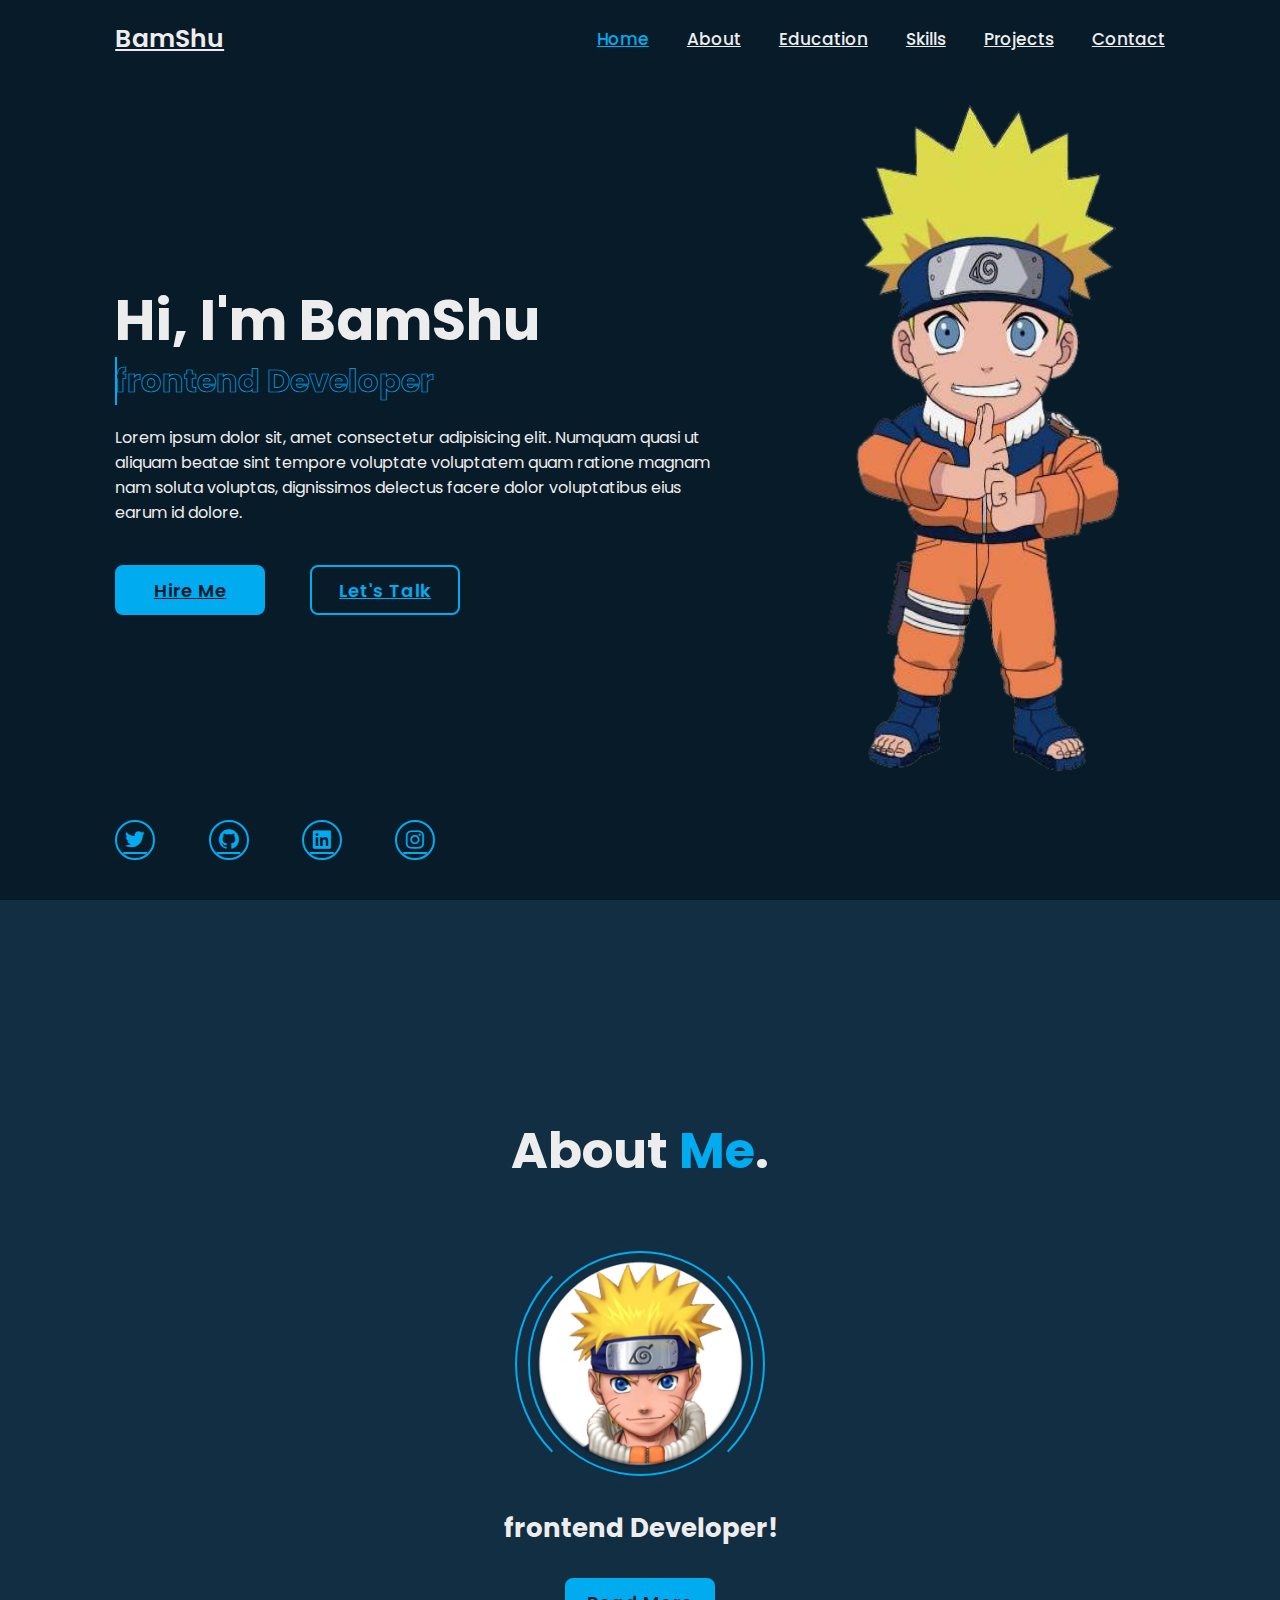
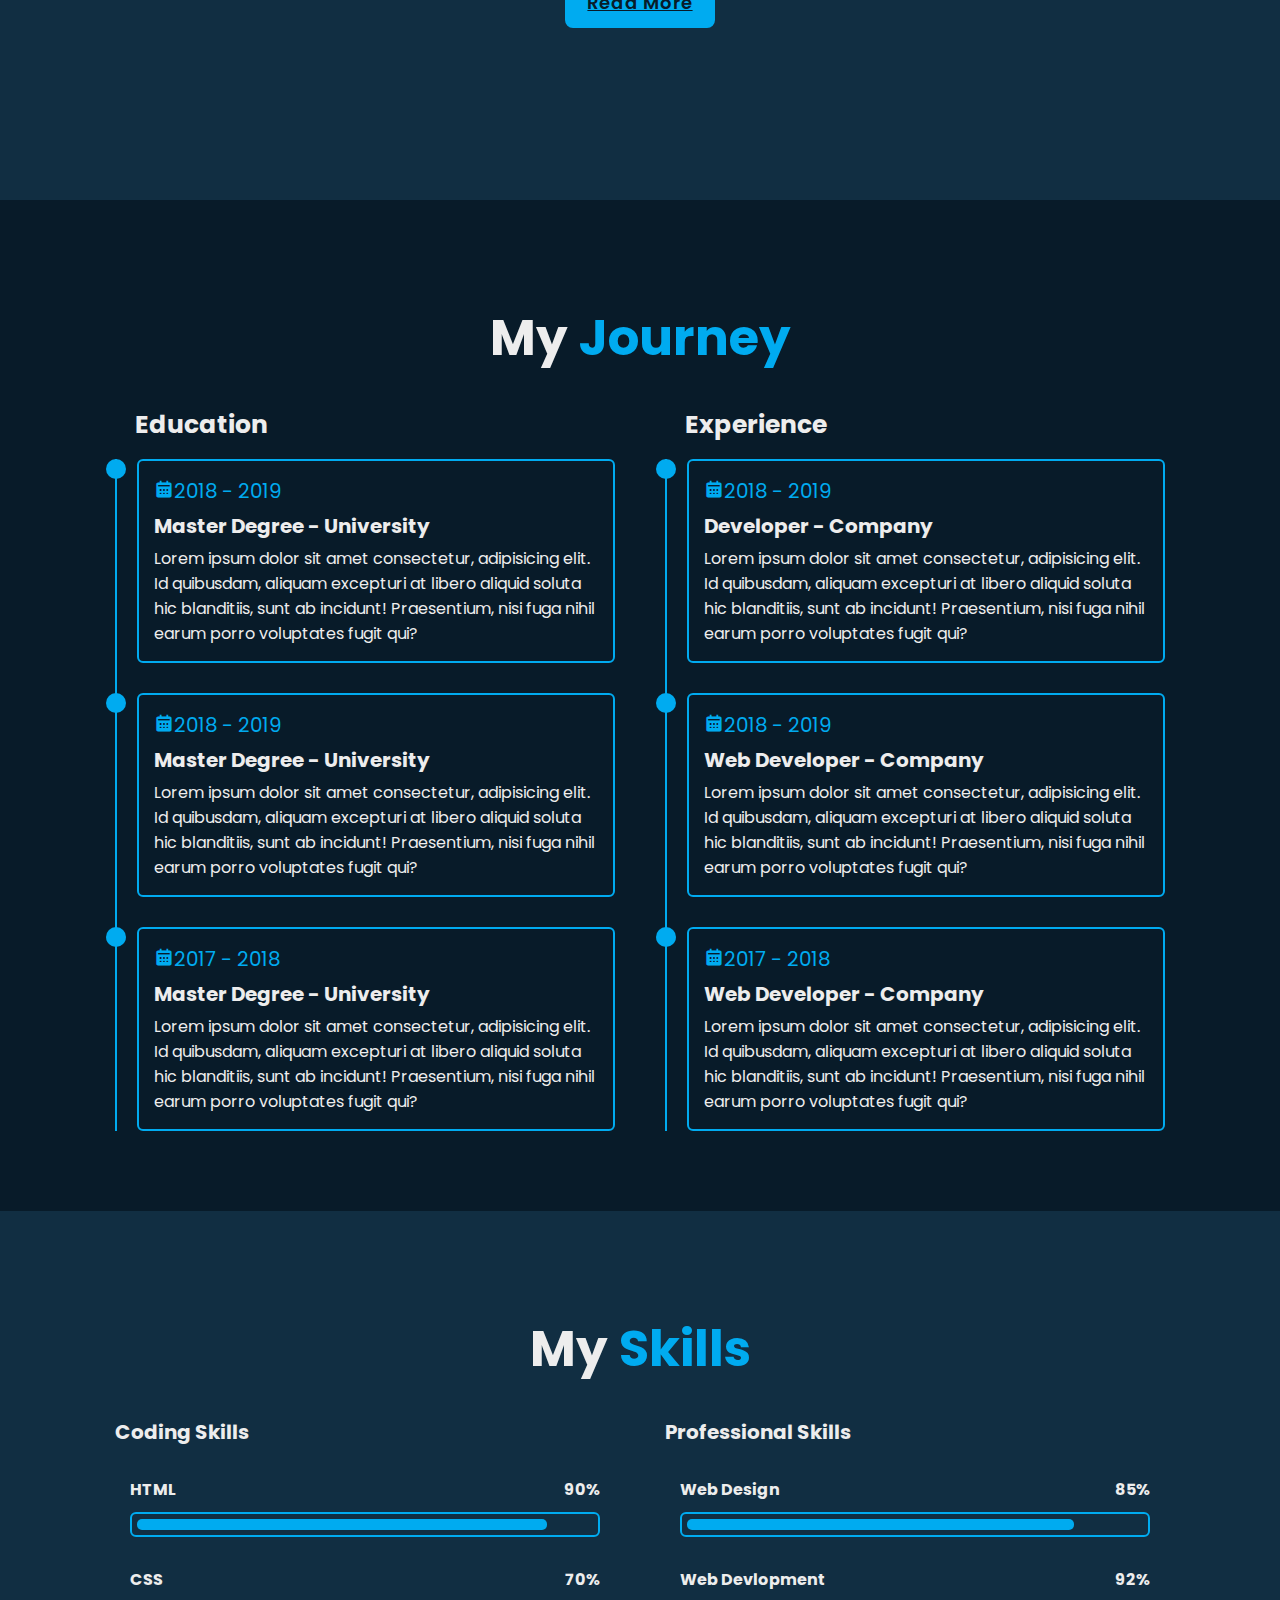
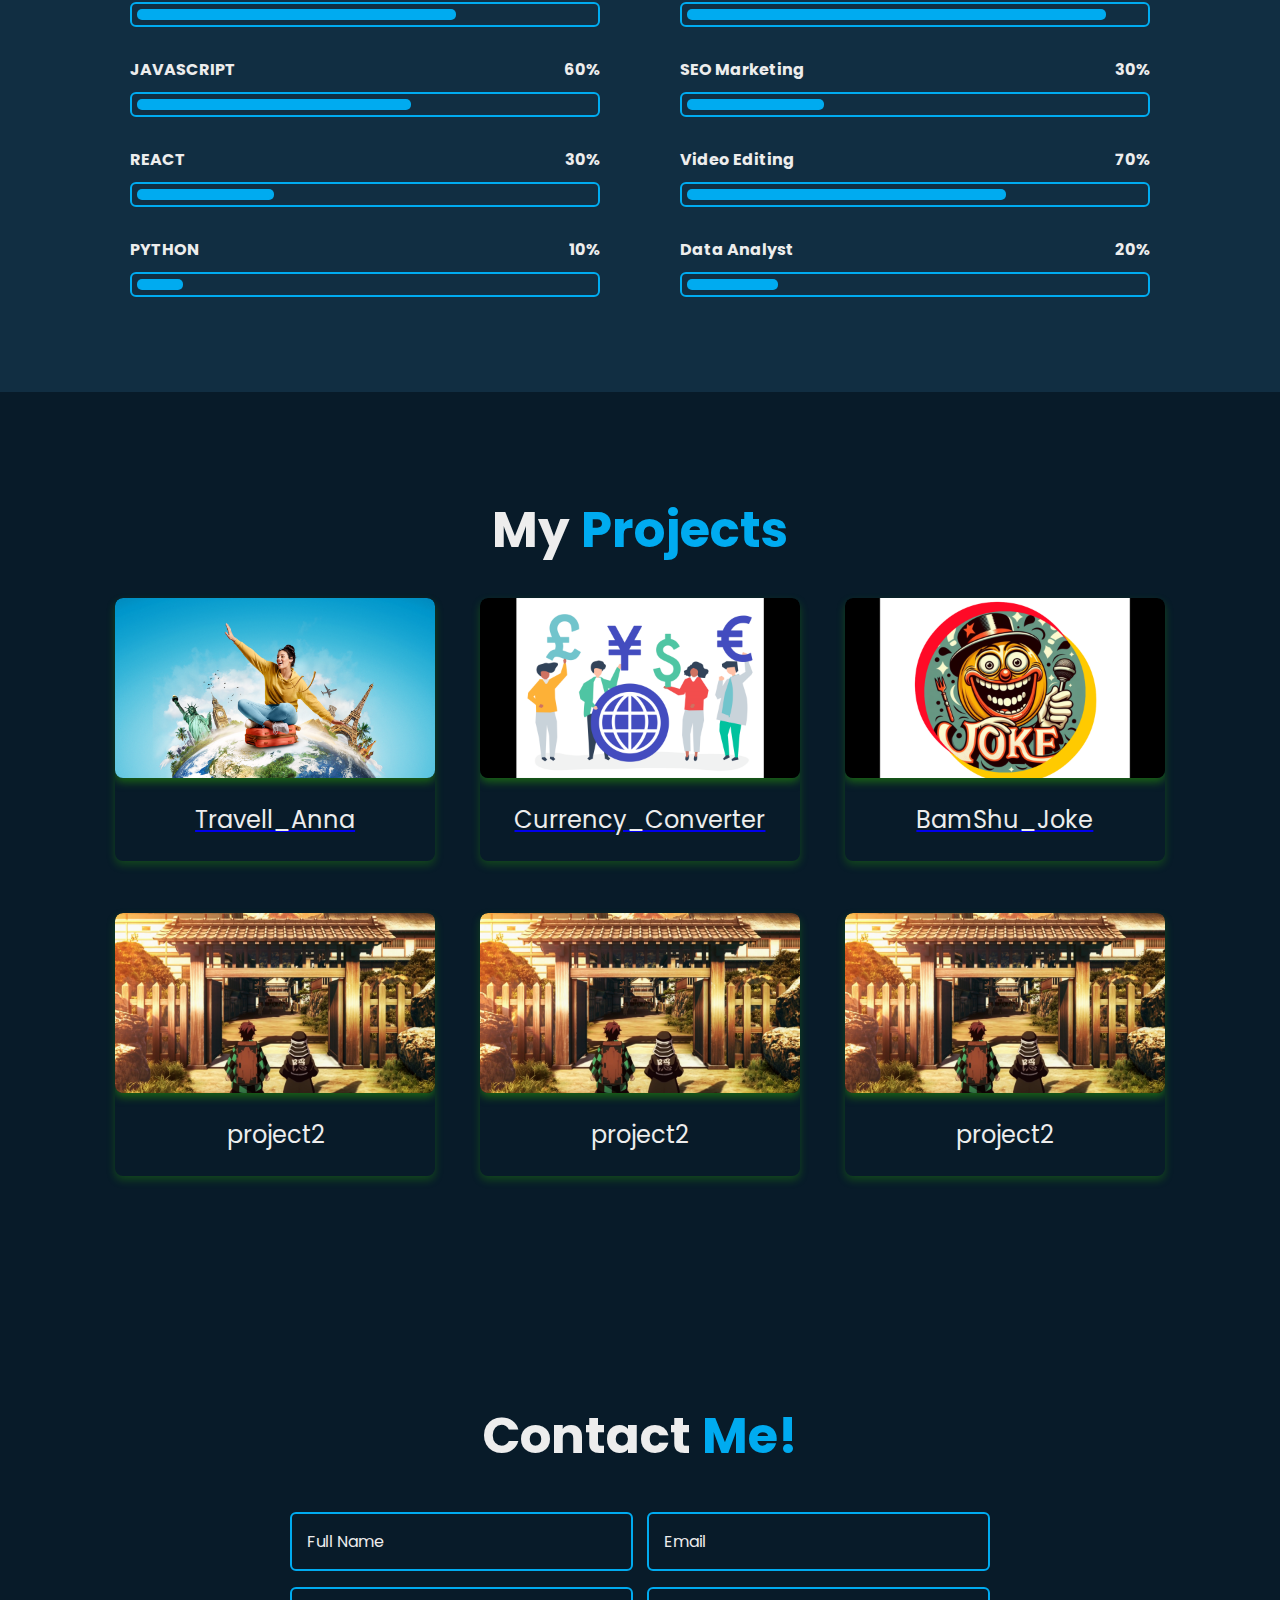
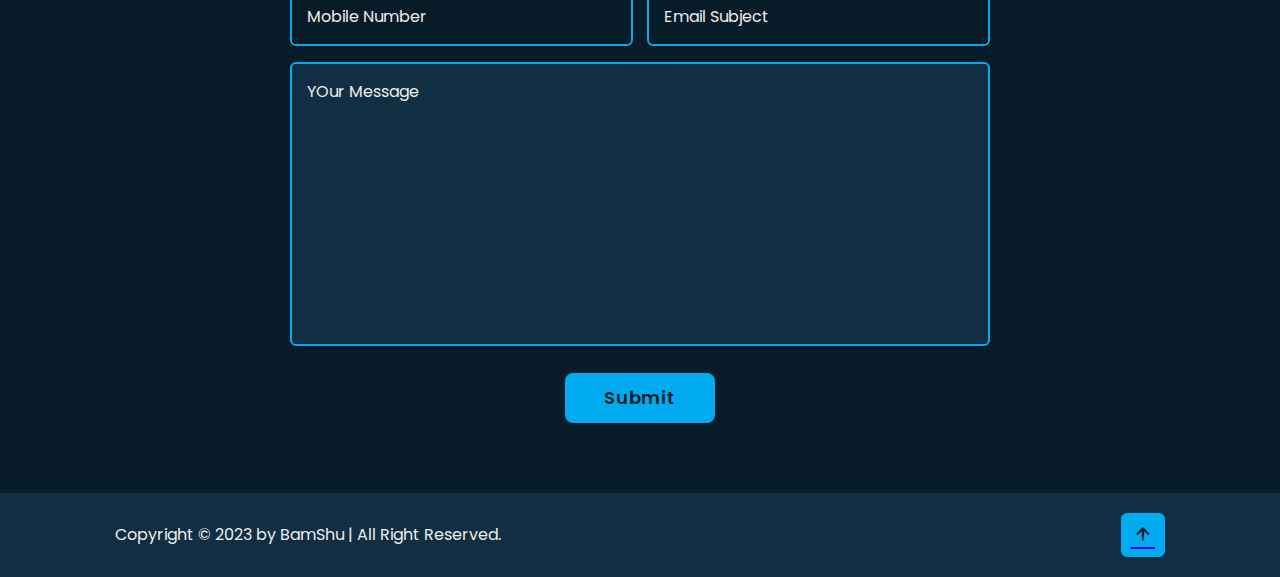
<file: index.html>
<!DOCTYPE html>
<html lang="en">
<head>
    <meta charset="UTF-8">
    <meta name="viewport" content="width=device-width, initial-scale=1.0">
    
    <title>Document</title>
    <link rel="stylesheet" href="por.css">

    <!-----box icons------>
    <link href='https://unpkg.com/boxicons@2.1.4/css/boxicons.min.css' rel='stylesheet'>
</head>
<body>

    <!--------header design------->
    <header class="header">
        <a href="#" class="logo"> BamShu</a>

        <div class="bx bx-menu" id="menu-icon"></div>

        <nav class="navbar">
            <a href="#home" class="active">Home</a>
            <a href="#about">About</a>
            <a href="#education">Education</a>
            <a href="#skills">Skills</a>
            <a href="#projects"> Projects</a>
            <a href="#contact">Contact</a>

            <span class="active-nav"></span>
        </nav>
    </header>

    <!------home selection design-->
    <section class="home" id="home">
        <div class="home-content">
            <h1>Hi, I'm <span>BamShu</span></h1>
            <div class="text-animate">
                <h3>frontend Developer</h3>
            </div>
            <p>Lorem ipsum dolor sit, amet consectetur adipisicing elit. Numquam quasi ut aliquam beatae sint tempore voluptate voluptatem quam ratione magnam nam soluta voluptas, dignissimos delectus facere dolor voluptatibus eius earum id dolore.</p>

            <div class="btn-box">
                <a href="hireme.html" class="btn">Hire Me</a>
                <a href="mailto:heybrocodeit@gmail.com" class="btn">Let's Talk</a>
            </div>

            <div class="home-sci">
                <a href="#"><i class='bx bxl-twitter' ></i></a>
                <a href="#"><i class='bx bxl-github'></i></a>
                <a href="#"><i class='bx bxl-linkedin-square'></i></a>
                <a href="#"><i class='bx bxl-instagram'></i></a>
            </div>
        </div>
        
        <div class="home-imgHover"></div>

    </section>

        <!----------about section desigh---------->
        <section class="about" id="about">
                <h2 class="heading">About <span>Me</span>.</h2>

            <div class="about-img">
                <img src=" pngwing.com.png" alt="Profile Picture">
                <span class="circle-spin"></span>
            </div>
                <div class="about-content">
                    <h3>frontend Developer!</h3>
                    <p> </p>

                    <div class="btn-box btns">
                        <a href="#" class="btn" >Read More</a>
                    </div>
                </div>
            
        </section>

            <!-- Education section design-- -->
        <section class="education" id="education">
                <h2 class="heading">My <span>Journey</span></h2>

            <div class="education-row">
                <div class="education-column">
                    <h3 class="title">Education</h3>

                    <div class="education-box">
                        <div class="education-content"> 
                        <div class="content">
                            <div class="year"><i class='bx bxs-calendar'></i>2018 - 2019</div>
                            <h3>Master Degree - University</h3>
                            <p>Lorem ipsum dolor sit amet consectetur, adipisicing elit. Id quibusdam, aliquam excepturi at libero aliquid soluta hic blanditiis, sunt ab incidunt! Praesentium, nisi fuga nihil earum porro voluptates fugit qui?</p>
                        </div>
                        </div>

                        <div class="education-content"> 
                            <div class="content">
                                <div class="year"><i class='bx bxs-calendar'></i>2018 - 2019</div>
                                <h3>Master Degree - University</h3>
                                <p>Lorem ipsum dolor sit amet consectetur, adipisicing elit. Id quibusdam, aliquam excepturi at libero aliquid soluta hic blanditiis, sunt ab incidunt! Praesentium, nisi fuga nihil earum porro voluptates fugit qui?</p>
                            </div>
                            </div>

                            <div class="education-content"> 
                                <div class="content">
                                    <div class="year"><i class='bx bxs-calendar'></i>2017 - 2018</div>
                                    <h3>Master Degree - University</h3>
                                    <p>Lorem ipsum dolor sit amet consectetur, adipisicing elit. Id quibusdam, aliquam excepturi at libero aliquid soluta hic blanditiis, sunt ab incidunt! Praesentium, nisi fuga nihil earum porro voluptates fugit qui?</p>
                                </div>
                                </div>
                    </div>
                </div>

                <div class="education-column">
                    <h3 class="title">Experience</h3>

                    <div class="education-box">
                        <div class="education-content"> 
                        <div class="content">
                            <div class="year"><i class='bx bxs-calendar'></i>2018 - 2019</div>
                            <h3> Developer - Company</h3>
                            <p>Lorem ipsum dolor sit amet consectetur, adipisicing elit. Id quibusdam, aliquam excepturi at libero aliquid soluta hic blanditiis, sunt ab incidunt! Praesentium, nisi fuga nihil earum porro voluptates fugit qui?</p>
                        </div>
                        </div>

                        <div class="education-content"> 
                            <div class="content">
                                <div class="year"><i class='bx bxs-calendar'></i>2018 - 2019</div>
                                <h3>Web Developer - Company</h3>
                                <p>Lorem ipsum dolor sit amet consectetur, adipisicing elit. Id quibusdam, aliquam excepturi at libero aliquid soluta hic blanditiis, sunt ab incidunt! Praesentium, nisi fuga nihil earum porro voluptates fugit qui?</p>
                            </div>
                        </div>

                            <div class="education-content"> 
                                <div class="content">
                                    <div class="year"><i class='bx bxs-calendar'></i>2017 - 2018</div>
                                    <h3> Web Developer - Company</h3>
                                    <p>Lorem ipsum dolor sit amet consectetur, adipisicing elit. Id quibusdam, aliquam excepturi at libero aliquid soluta hic blanditiis, sunt ab incidunt! Praesentium, nisi fuga nihil earum porro voluptates fugit qui?</p>
                                    </div>
                            </div>
                    </div>
                </div>

            </div>
        </section>


        <!-- Skills section design -->

        <section class="skills" id="skills">
            <h2 class="heading"> My <span>Skills</span></h2>

            <div class="skills-row">
                <div class="skills-column">
                    <h3 class="title">Coding Skills</h3>

                    <div class="skills-box">
                        <div class="skills-content">
                            <div class="progress">
                                <h3>HTML <span>90%</span></h3>
                                <div class="bar"> <span></span></div>
                            </div>

                            <div class="progress">
                                <h3>CSS <span>70%</span></h3>
                                <div class="bar"> <span></span></div>
                            </div>

                            <div class="progress">
                                <h3>JAVASCRIPT <span>60%</span></h3>
                                <div class="bar"> <span></span></div>
                            </div>

                            <div class="progress">
                                <h3> REACT<span>30%</span></h3>
                                <div class="bar"> <span></span></div>
                            </div>

                            <div class="progress">
                                <h3> PYTHON <span>10%</span></h3>
                                <div class="bar"> <span></span></div>
                            </div>

                        </div>
                    </div>
                </div>

                <div class="skills-column">
                    <h3 class="title"> Professional Skills</h3>

                    <div class="skills-box">
                        <div class="skills-content">
                            <div class="progress">
                                <h3>Web Design <span>85%</span></h3>
                                <div class="bar"> <span></span></div>
                            </div>

                            <div class="progress">
                                <h3>Web Devlopment <span>92%</span></h3>
                                <div class="bar"> <span></span></div>
                            </div>

                            <div class="progress">
                                <h3> SEO Marketing <span>30%</span></h3>
                                <div class="bar"> <span></span></div>
                            </div>

                            <div class="progress">
                                <h3> Video Editing<span>70%</span></h3>
                                <div class="bar"> <span></span></div>
                            </div>

                            <div class="progress">
                                <h3> Data Analyst <span>20%</span></h3>
                                <div class="bar"> <span></span></div>
                            </div>

                        </div>
                    </div>
                </div>
            </div>
        </section>

        <!-- My project -->
        <section id="projects" class="projects">
            <h2 class="heading">My <span>Projects</span></h2>
            <div class="myproject">
                <div class="project-column">
                    <div class="project-box">
                        <a href="https://travel-pro-alpha.vercel.app/"> 
                        <img src=" full-shot-travel-concept-with-landmarks.jpg" alt="  Project 1" />
                        <p> Travell_Anna</p></a>
                    </div>
                </div>
            <div class="project-column">
                <div class="project-box">
                    <a href="https://currency-converter-one-gray.vercel.app/"> 
                    <img src="Screenshot (137).png " alt="Project 2" />
                    <p>Currency_Converter</p></a>
                </div>
            </div>
            
            <div class="project-column">
                <div class="project-box">
                    <a href="https://joke-bamshu.vercel.app/"> 
                    <img src=" Screenshot (139).png" alt="Project 3" />
                    <p> BamShu_Joke</p></a>
                </div>
            </div>
            <div class="project-column">
                <div class="project-box">
                    <img src=" Screenshot (84).png" alt="Project 4" />
                    <p>project2</p>
                </div>
                </div>
            <div class="project-column">
                <div class="project-box">
                    <img src=" Screenshot (84).png" alt="Project 5" />
                    <p>project2</p>
                </div>
            </div>
                <div class="project-column">
                    <div class="project-box">
                        <img src=" Screenshot (84).png" alt="Project 6" />
                        <p>project2</p>
                    </div>
                </div>   
                <!-- Add more rows and columns as needed -->
        
            </div>
        </section>
        <!-------- contact section --------->
        <section id="contact" class="contact">

            <h2 class="heading">Contact <span>Me!</span></h2>

            <form action="#">
                <div class="input-box"> 
                <div class="input-field">
                    <input type="text" placeholder="Full Name" required>
                    <span class="focus"></span>
                </div>

                <div class="input-field">
                    <input type="text" placeholder="Email" required>
                    <span class="focus"></span>
                </div>
            </div>
                
                <div class="input-box"> 
                    <div class="input-field">
                        <input type="number" placeholder="Mobile Number" required>
                        <span class="focus"></span>
                    </div>
    
                    <div class="input-field">
                        <input type="text" placeholder="Email Subject" required>
                        <span class="focus"></span>
                    </div>
                </div>

                <div class="textarea-field">
                    <textarea name="" id="" cols="30" rows="10" placeholder="YOur Message"></textarea>
                    <span class="focus"></span>
                </div>

                    <div class="btn-box btns">
                        <button type="submit" class="btn">Submit</button>
                    </div>
                
            </form>
        </section>

        <!-- footer design -->

        <footer class="footer">
            <div class="footer-text">
                <p>Copyright &copy; 2023 by BamShu | All Right Reserved.</p>
            </div>

            <div class="footer-iconTop">
                <a href="#"><i class='bx bx-up-arrow-alt'></i></a>
            </div>
        </footer>

    <script src="por.js"></script>
</body>
</html>
</file>
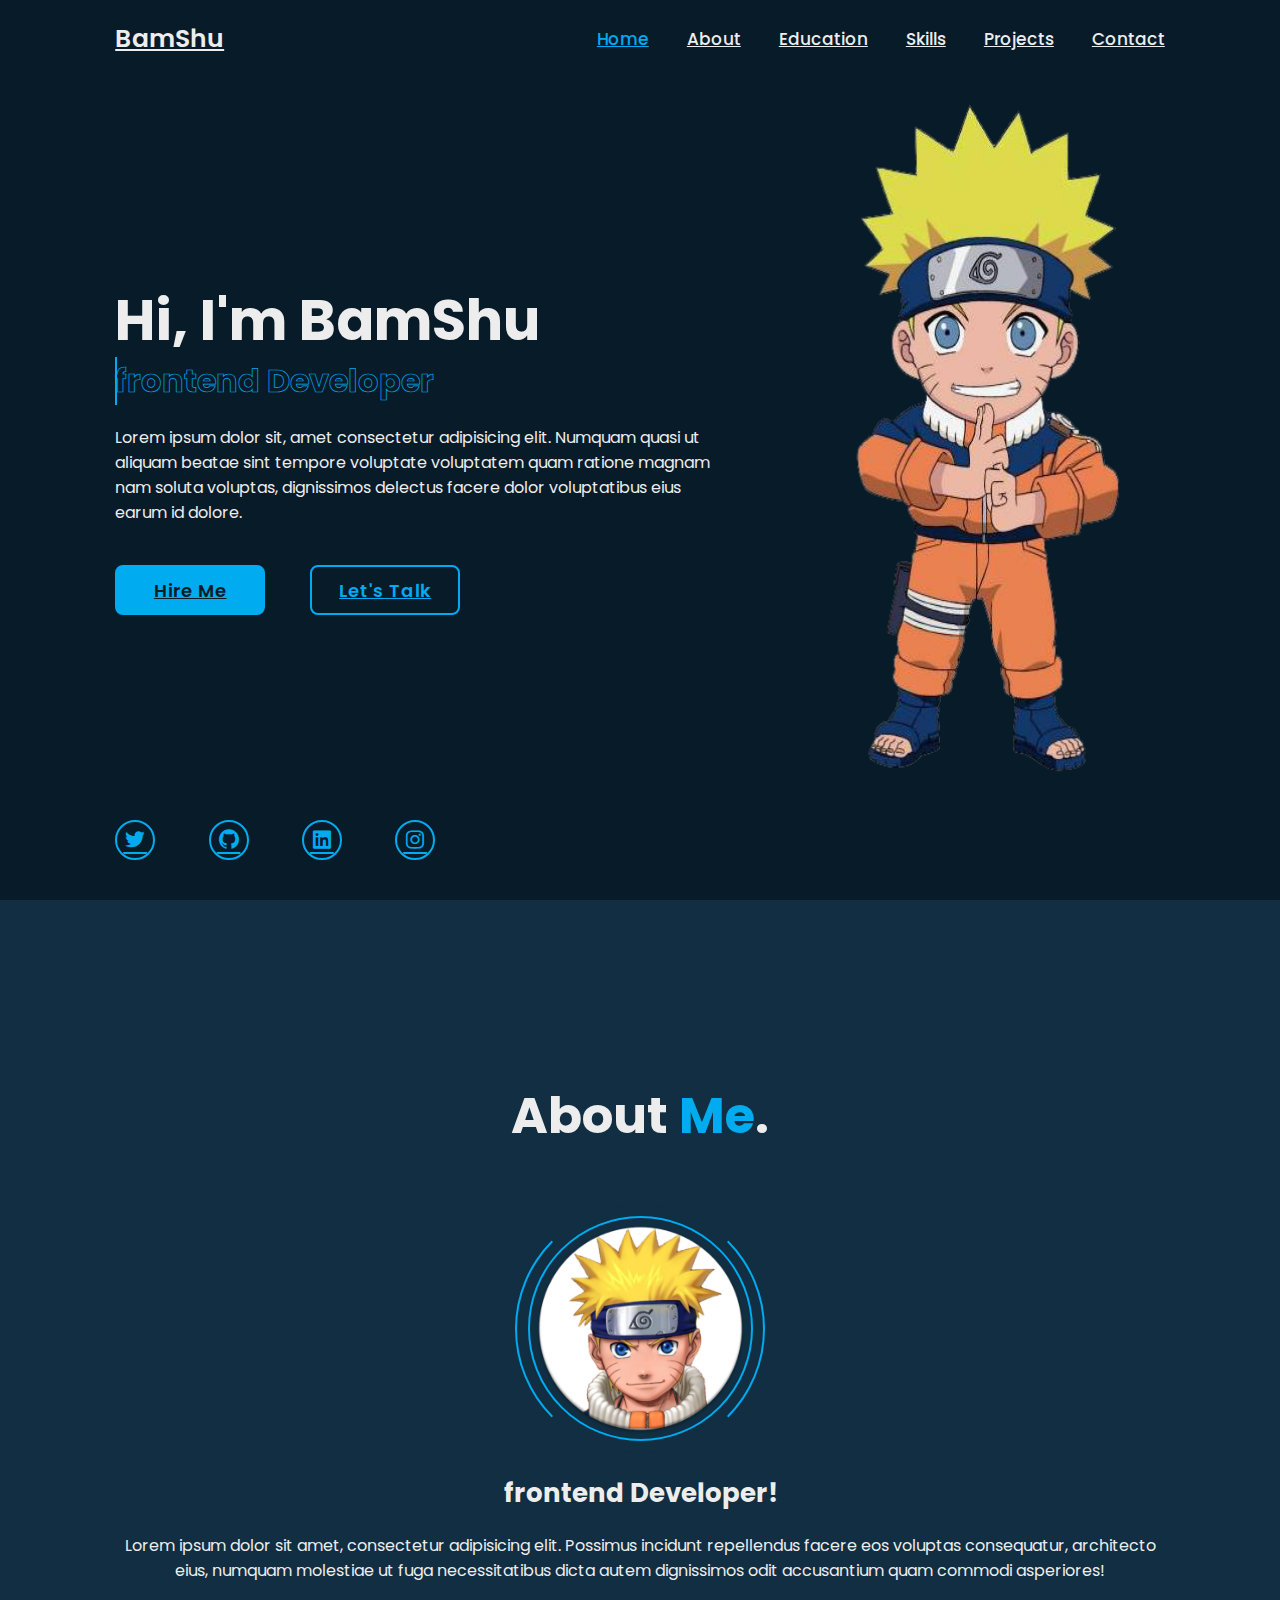
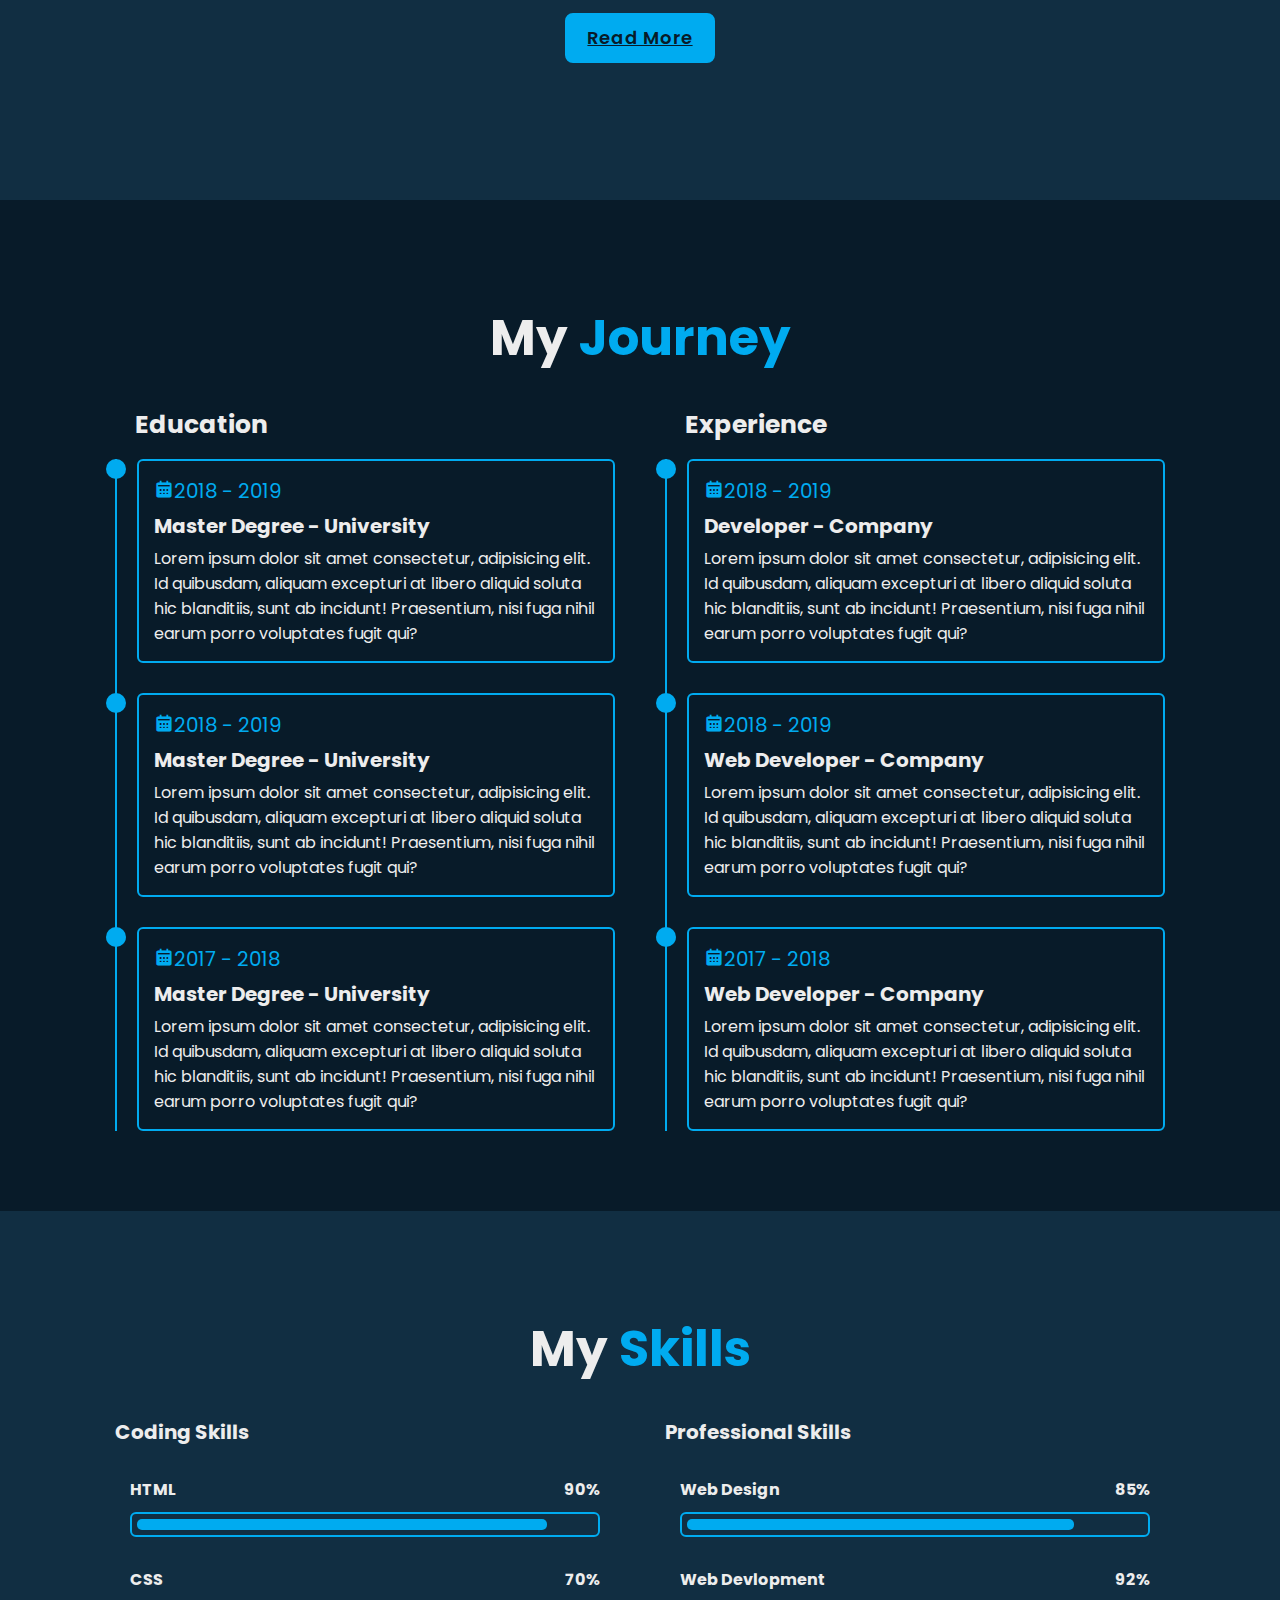
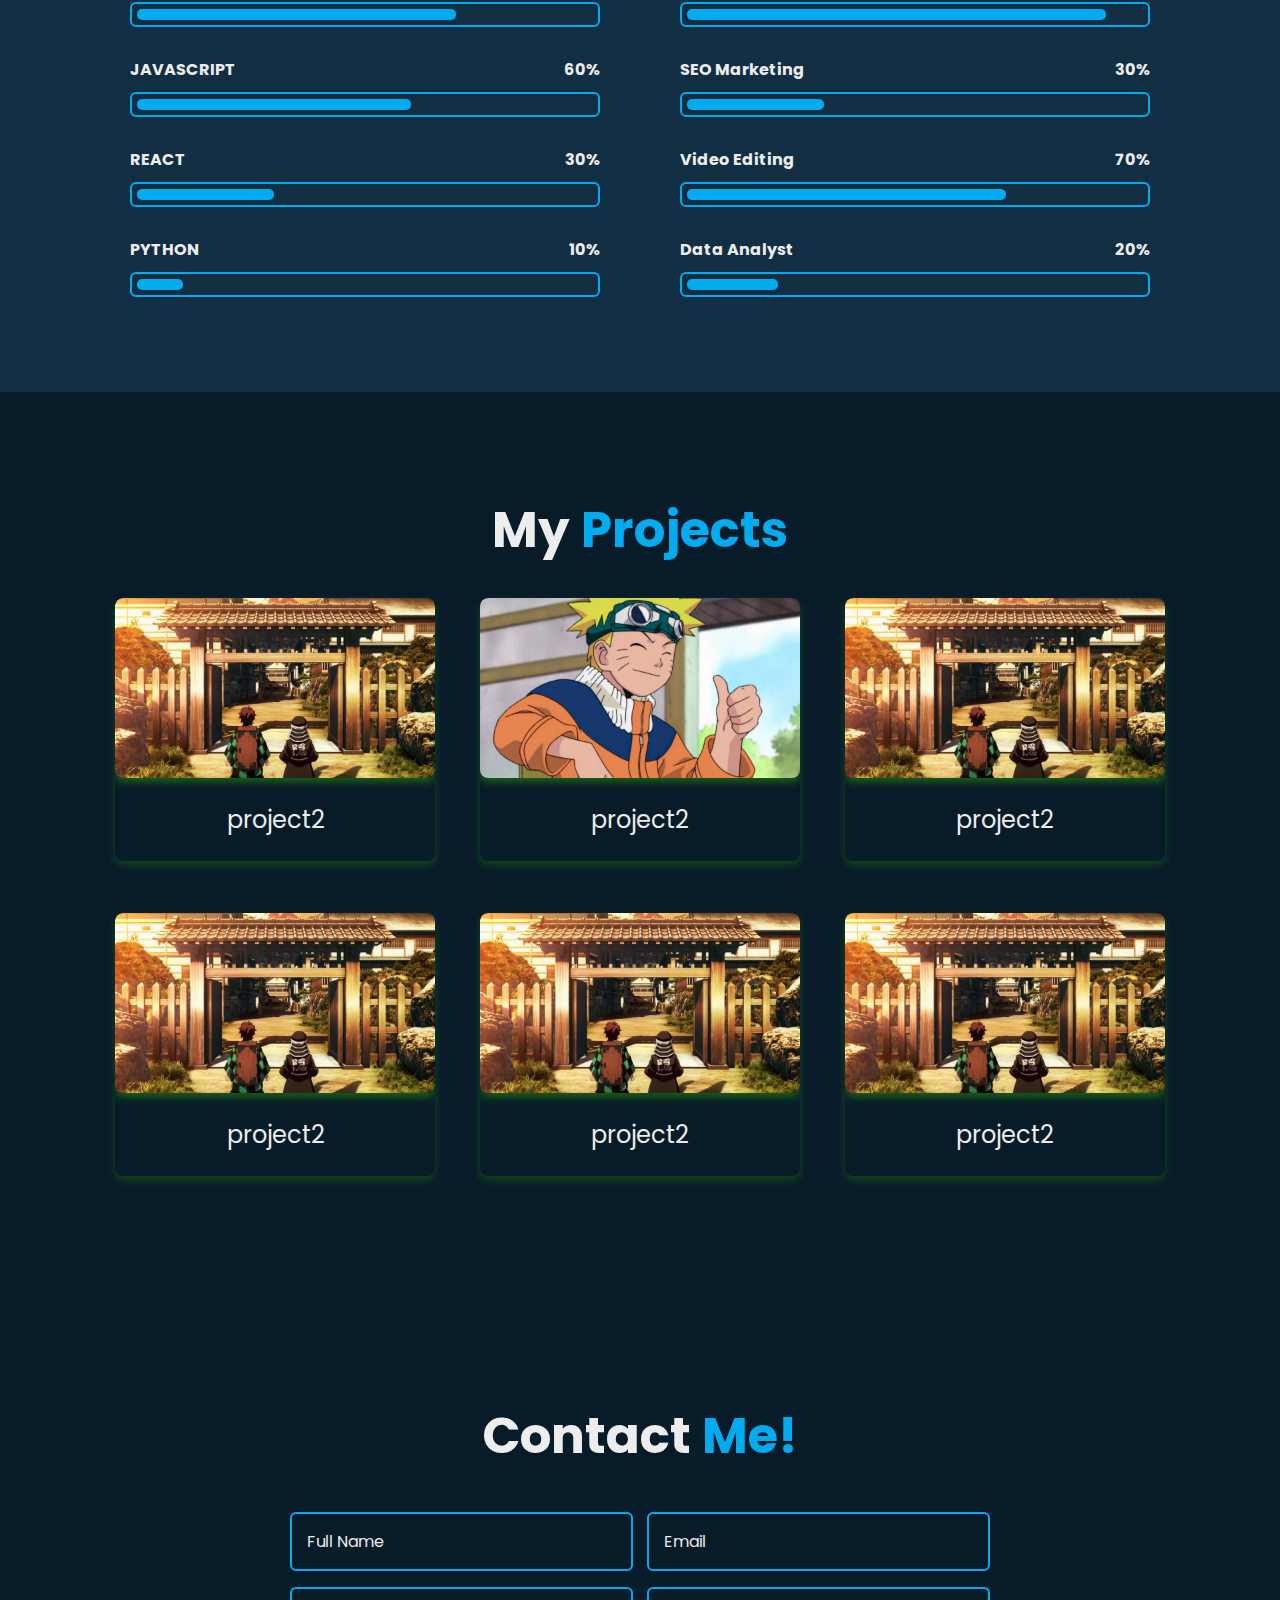
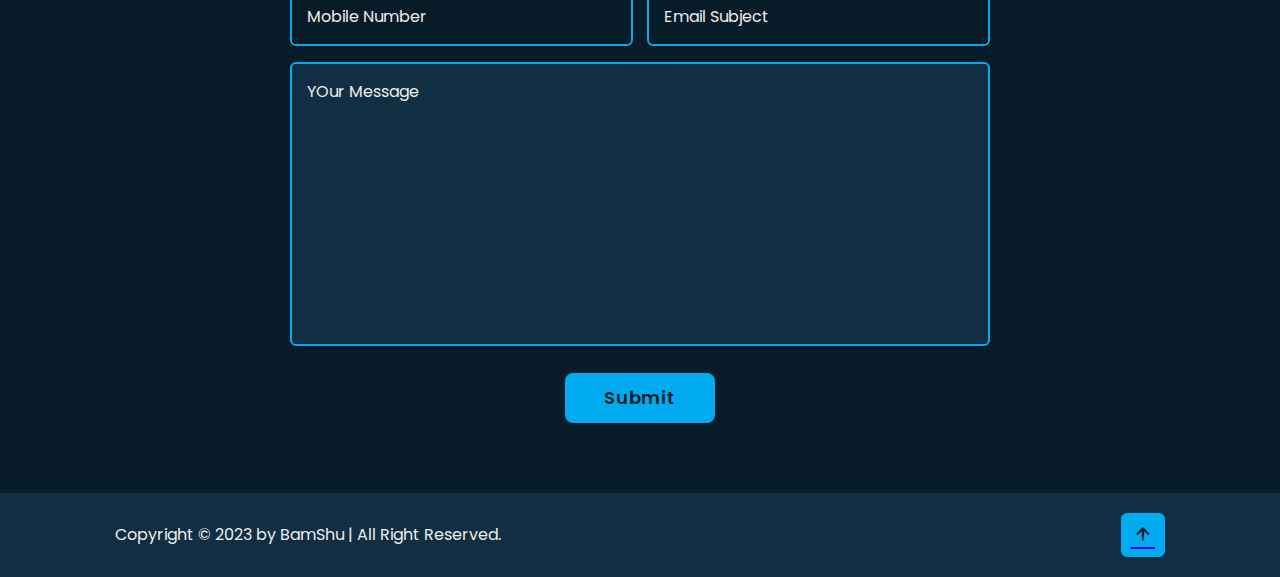
<file: por.html>
<!DOCTYPE html>
<html lang="en">
<head>
    <meta charset="UTF-8">
    <meta name="viewport" content="width=device-width, initial-scale=1.0">
    
    <title>Document</title>
    <link rel="stylesheet" href="por.css">

    <!-----box icons------>
    <link href='https://unpkg.com/boxicons@2.1.4/css/boxicons.min.css' rel='stylesheet'>
</head>
<body>

    <!--------header design------->
    <header class="header">
        <a href="#" class="logo"> BamShu</a>

        <div class="bx bx-menu" id="menu-icon"></div>

        <nav class="navbar">
            <a href="#home" class="active">Home</a>
            <a href="#about">About</a>
            <a href="#education">Education</a>
            <a href="#skills">Skills</a>
            <a href="#projects"> Projects</a>
            <a href="#contact">Contact</a>

            <span class="active-nav"></span>
        </nav>
    </header>

    <!------home selection design-->
    <section class="home" id="home">
        <div class="home-content">
            <h1>Hi, I'm <span>BamShu</span></h1>
            <div class="text-animate">
                <h3>frontend Developer</h3>
            </div>
            <p>Lorem ipsum dolor sit, amet consectetur adipisicing elit. Numquam quasi ut aliquam beatae sint tempore voluptate voluptatem quam ratione magnam nam soluta voluptas, dignissimos delectus facere dolor voluptatibus eius earum id dolore.</p>

            <div class="btn-box">
                <a href="#" class="btn">Hire Me</a>
                <a href="#" class="btn">Let's Talk</a>
            </div>

            <div class="home-sci">
                <a href="#"><i class='bx bxl-twitter' ></i></a>
                <a href="#"><i class='bx bxl-github'></i></a>
                <a href="#"><i class='bx bxl-linkedin-square'></i></a>
                <a href="#"><i class='bx bxl-instagram'></i></a>
            </div>
        </div>
        
        <div class="home-imgHover"></div>

    </section>

         <!----------about section desigh---------->
         <section class="about" id="about">
             <h2 class="heading">About <span>Me</span>.</h2>

             <div class="about-img">
                <img src=" pngwing.com.png" alt="Profile Picture">
                <span class="circle-spin"></span>
             </div>
                <div class="about-content">
                    <h3>frontend Developer!</h3>
                    <p>Lorem ipsum dolor sit amet, consectetur adipisicing elit. Possimus incidunt repellendus facere eos voluptas consequatur, architecto eius, numquam molestiae ut fuga necessitatibus dicta autem dignissimos odit accusantium quam commodi asperiores!</p>

                    <div class="btn-box btns">
                        <a href="#" class="btn" >Read More</a>
                    </div>
                </div>
            
         </section>

         <!-- Education section design-- -->
         <section class="education" id="education">
              <h2 class="heading">My <span>Journey</span></h2>

              <div class="education-row">
                <div class="education-column">
                    <h3 class="title">Education</h3>

                    <div class="education-box">
                        <div class="education-content"> 
                        <div class="content">
                            <div class="year"><i class='bx bxs-calendar'></i>2018 - 2019</div>
                            <h3>Master Degree - University</h3>
                            <p>Lorem ipsum dolor sit amet consectetur, adipisicing elit. Id quibusdam, aliquam excepturi at libero aliquid soluta hic blanditiis, sunt ab incidunt! Praesentium, nisi fuga nihil earum porro voluptates fugit qui?</p>
                           </div>
                        </div>

                        <div class="education-content"> 
                            <div class="content">
                                <div class="year"><i class='bx bxs-calendar'></i>2018 - 2019</div>
                                <h3>Master Degree - University</h3>
                                <p>Lorem ipsum dolor sit amet consectetur, adipisicing elit. Id quibusdam, aliquam excepturi at libero aliquid soluta hic blanditiis, sunt ab incidunt! Praesentium, nisi fuga nihil earum porro voluptates fugit qui?</p>
                               </div>
                            </div>

                            <div class="education-content"> 
                                <div class="content">
                                    <div class="year"><i class='bx bxs-calendar'></i>2017 - 2018</div>
                                    <h3>Master Degree - University</h3>
                                    <p>Lorem ipsum dolor sit amet consectetur, adipisicing elit. Id quibusdam, aliquam excepturi at libero aliquid soluta hic blanditiis, sunt ab incidunt! Praesentium, nisi fuga nihil earum porro voluptates fugit qui?</p>
                                   </div>
                                </div>
                    </div>
                </div>

                <div class="education-column">
                    <h3 class="title">Experience</h3>

                    <div class="education-box">
                        <div class="education-content"> 
                        <div class="content">
                            <div class="year"><i class='bx bxs-calendar'></i>2018 - 2019</div>
                            <h3> Developer - Company</h3>
                            <p>Lorem ipsum dolor sit amet consectetur, adipisicing elit. Id quibusdam, aliquam excepturi at libero aliquid soluta hic blanditiis, sunt ab incidunt! Praesentium, nisi fuga nihil earum porro voluptates fugit qui?</p>
                           </div>
                        </div>

                        <div class="education-content"> 
                            <div class="content">
                                <div class="year"><i class='bx bxs-calendar'></i>2018 - 2019</div>
                                <h3>Web Developer - Company</h3>
                                <p>Lorem ipsum dolor sit amet consectetur, adipisicing elit. Id quibusdam, aliquam excepturi at libero aliquid soluta hic blanditiis, sunt ab incidunt! Praesentium, nisi fuga nihil earum porro voluptates fugit qui?</p>
                               </div>
                            </div>

                            <div class="education-content"> 
                                <div class="content">
                                    <div class="year"><i class='bx bxs-calendar'></i>2017 - 2018</div>
                                    <h3> Web Developer - Company</h3>
                                    <p>Lorem ipsum dolor sit amet consectetur, adipisicing elit. Id quibusdam, aliquam excepturi at libero aliquid soluta hic blanditiis, sunt ab incidunt! Praesentium, nisi fuga nihil earum porro voluptates fugit qui?</p>
                                   </div>
                                </div>
                    </div>
                </div>

              </div>
         </section>


         <!-- Skills section design -->

         <section class="skills" id="skills">
            <h2 class="heading"> My <span>Skills</span></h2>

            <div class="skills-row">
                <div class="skills-column">
                    <h3 class="title">Coding Skills</h3>

                    <div class="skills-box">
                        <div class="skills-content">
                            <div class="progress">
                                <h3>HTML <span>90%</span></h3>
                                <div class="bar"> <span></span></div>
                            </div>

                            <div class="progress">
                                <h3>CSS <span>70%</span></h3>
                                <div class="bar"> <span></span></div>
                            </div>

                            <div class="progress">
                                <h3>JAVASCRIPT <span>60%</span></h3>
                                <div class="bar"> <span></span></div>
                            </div>

                            <div class="progress">
                                <h3> REACT<span>30%</span></h3>
                                <div class="bar"> <span></span></div>
                            </div>

                            <div class="progress">
                                <h3> PYTHON <span>10%</span></h3>
                                <div class="bar"> <span></span></div>
                            </div>

                        </div>
                    </div>
                </div>

                <div class="skills-column">
                    <h3 class="title"> Professional Skills</h3>

                    <div class="skills-box">
                        <div class="skills-content">
                            <div class="progress">
                                <h3>Web Design <span>85%</span></h3>
                                <div class="bar"> <span></span></div>
                            </div>

                            <div class="progress">
                                <h3>Web Devlopment <span>92%</span></h3>
                                <div class="bar"> <span></span></div>
                            </div>

                            <div class="progress">
                                <h3> SEO Marketing <span>30%</span></h3>
                                <div class="bar"> <span></span></div>
                            </div>

                            <div class="progress">
                                <h3> Video Editing<span>70%</span></h3>
                                <div class="bar"> <span></span></div>
                            </div>

                            <div class="progress">
                                <h3> Data Analyst <span>20%</span></h3>
                                <div class="bar"> <span></span></div>
                            </div>

                        </div>
                    </div>
                </div>
            </div>
         </section>

        <!-- My project -->
        <section id="projects" class="projects">
            <h2 class="heading">My <span>Projects</span></h2>
            <div class="myproject">
            <div class="project-column">
                <div class="project-box">
                    <img src=" Screenshot (84).png" alt="Project 1" />
                    <p>project2</p>
                </div>
            </div>
            <div class="project-column">
                <div class="project-box">
                    <img src=" Screenshot (116).png" alt="Project 2" />
                    <p>project2</p>
                </div>
            </div>
            <div class="project-column">
                <div class="project-box">
                    <img src="Screenshot (84).png" alt="Project 3" />
                    <p>project2</p>
                </div>
            </div>
            <div class="project-column">
                <div class="project-box">
                    <img src=" Screenshot (84).png" alt="Project 1" />
                    <p>project2</p>
                </div>
                </div>
            <div class="project-column">
                <div class="project-box">
                    <img src=" Screenshot (84).png" alt="Project 1" />
                    <p>project2</p>
                </div>
            </div>
                <div class="project-column">
                    <div class="project-box">
                        <img src=" Screenshot (84).png" alt="Project 1" />
                        <p>project2</p>
                    </div>
                </div>   
                <!-- Add more rows and columns as needed -->
        
            </div>
        </section>
        <!-------- contact section --------->
        <section id="contact" class="contact">

            <h2 class="heading">Contact <span>Me!</span></h2>

            <form action="#">
                <div class="input-box"> 
                <div class="input-field">
                    <input type="text" placeholder="Full Name" required>
                    <span class="focus"></span>
                </div>

                <div class="input-field">
                    <input type="text" placeholder="Email" required>
                    <span class="focus"></span>
                </div>
            </div>
                
                <div class="input-box"> 
                    <div class="input-field">
                        <input type="number" placeholder="Mobile Number" required>
                        <span class="focus"></span>
                    </div>
    
                    <div class="input-field">
                        <input type="text" placeholder="Email Subject" required>
                        <span class="focus"></span>
                    </div>
                </div>

                <div class="textarea-field">
                    <textarea name="" id="" cols="30" rows="10" placeholder="YOur Message"></textarea>
                    <span class="focus"></span>
                </div>

                    <div class="btn-box btns">
                        <button type="submit" class="btn">Submit</button>
                    </div>
                 
            </form>
         </section>

         <!-- footer design -->

         <footer class="footer">
            <div class="footer-text">
                <p>Copyright &copy; 2023 by BamShu | All Right Reserved.</p>
            </div>

            <div class="footer-iconTop">
                <a href="#"><i class='bx bx-up-arrow-alt'></i></a>
            </div>
         </footer>

    <script src="por.js"></script>
</body>
</html>
</file>
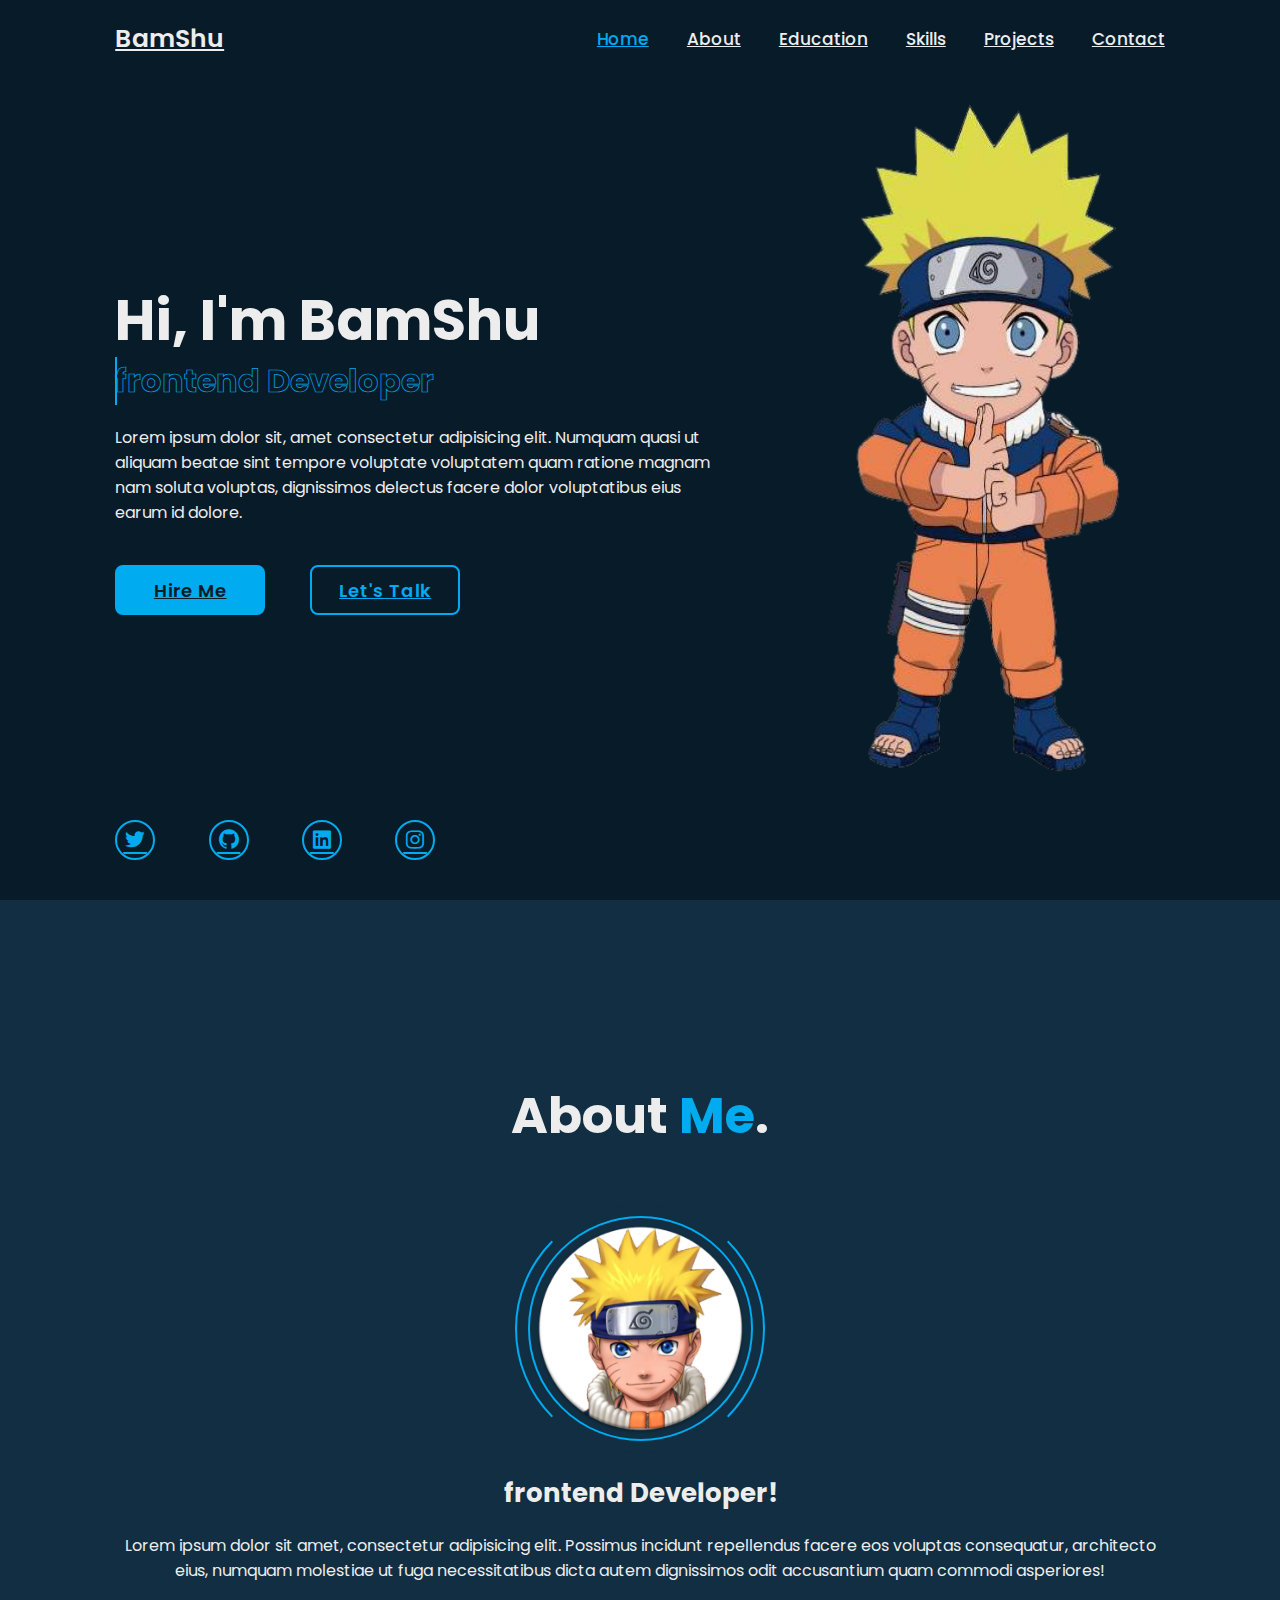
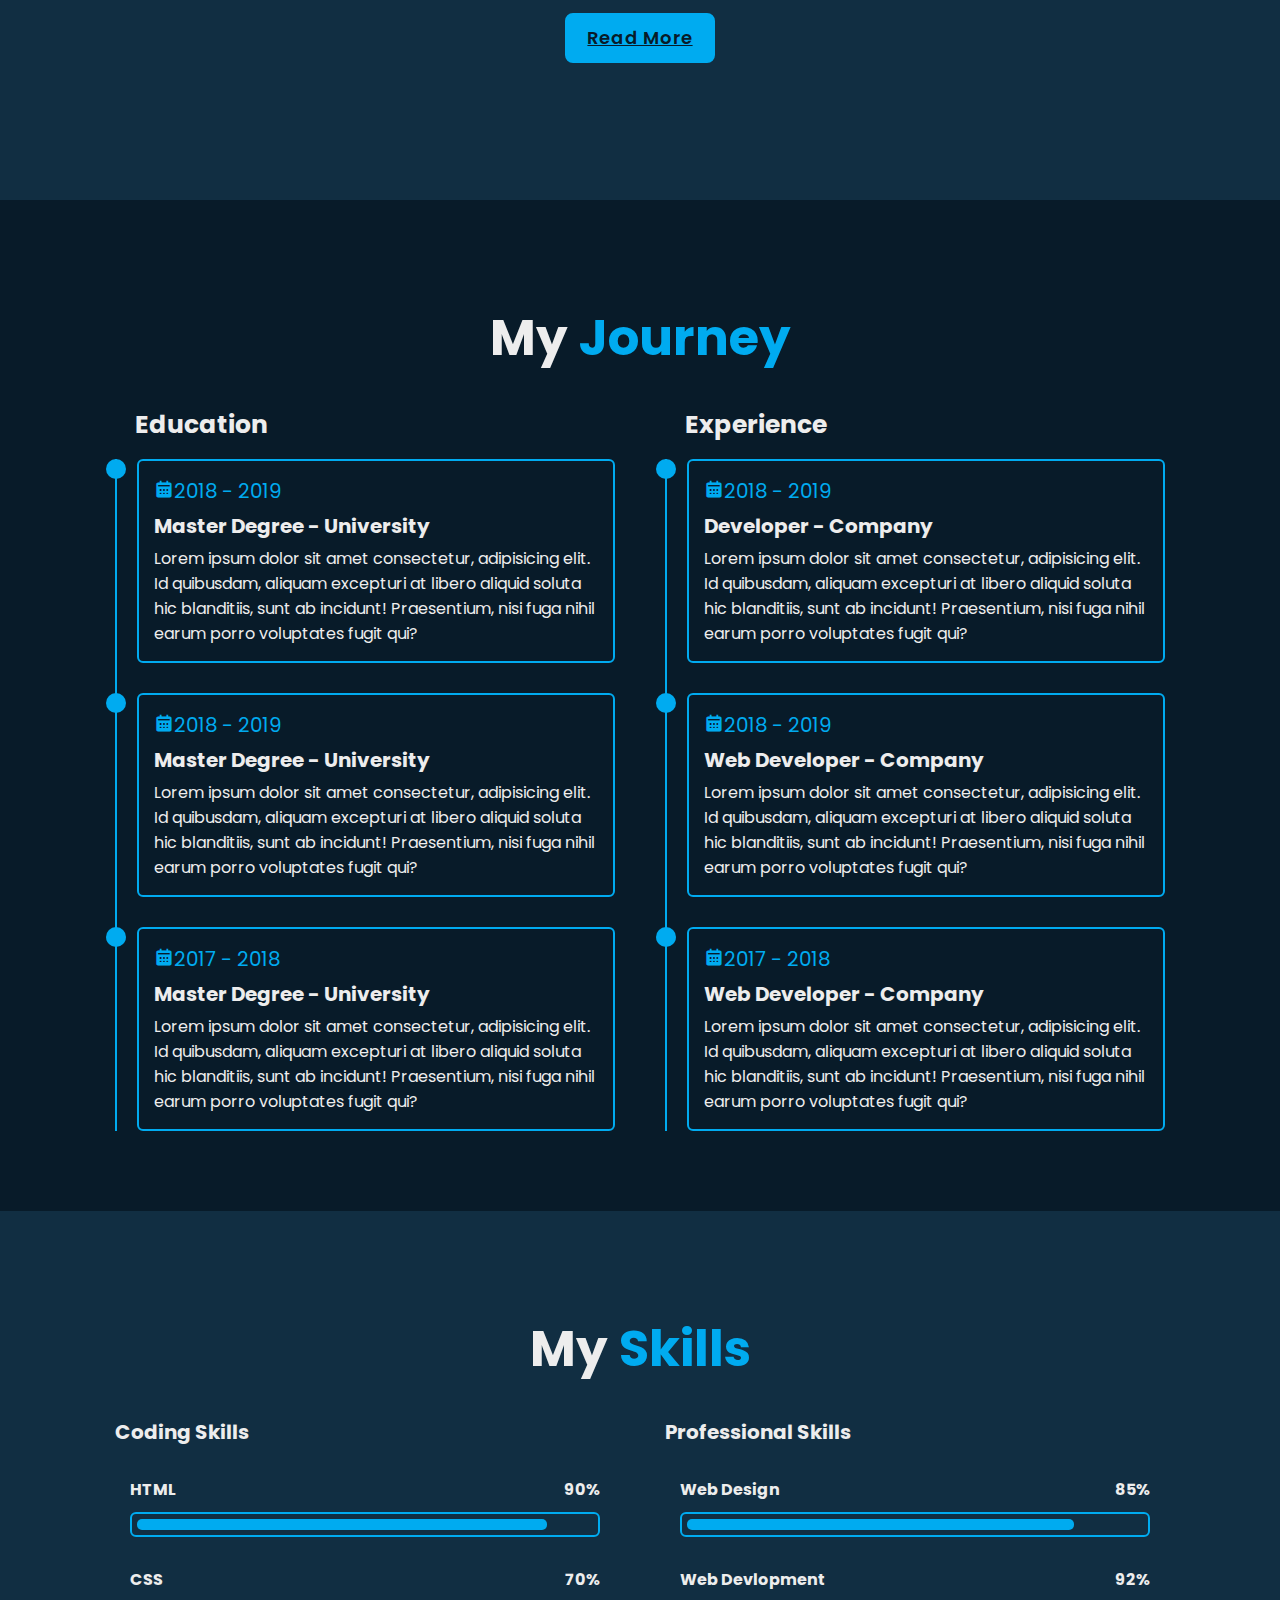
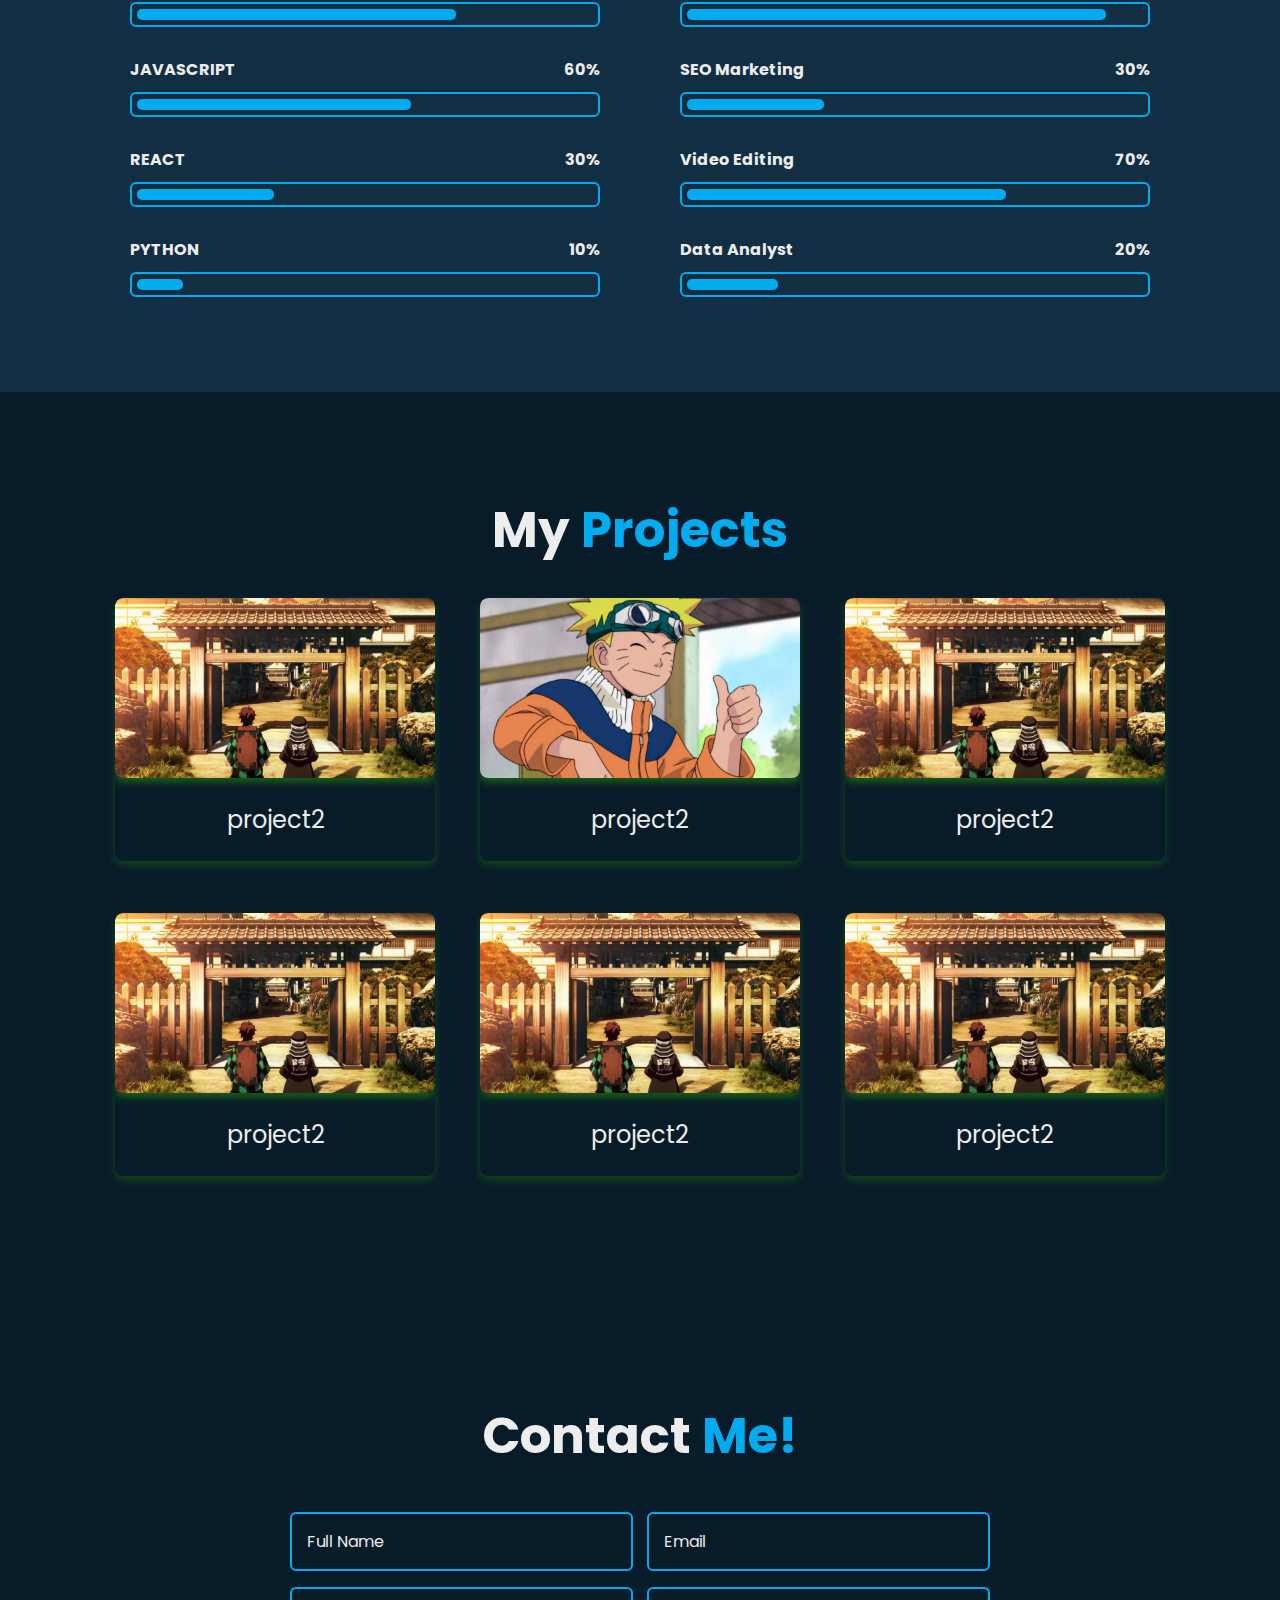
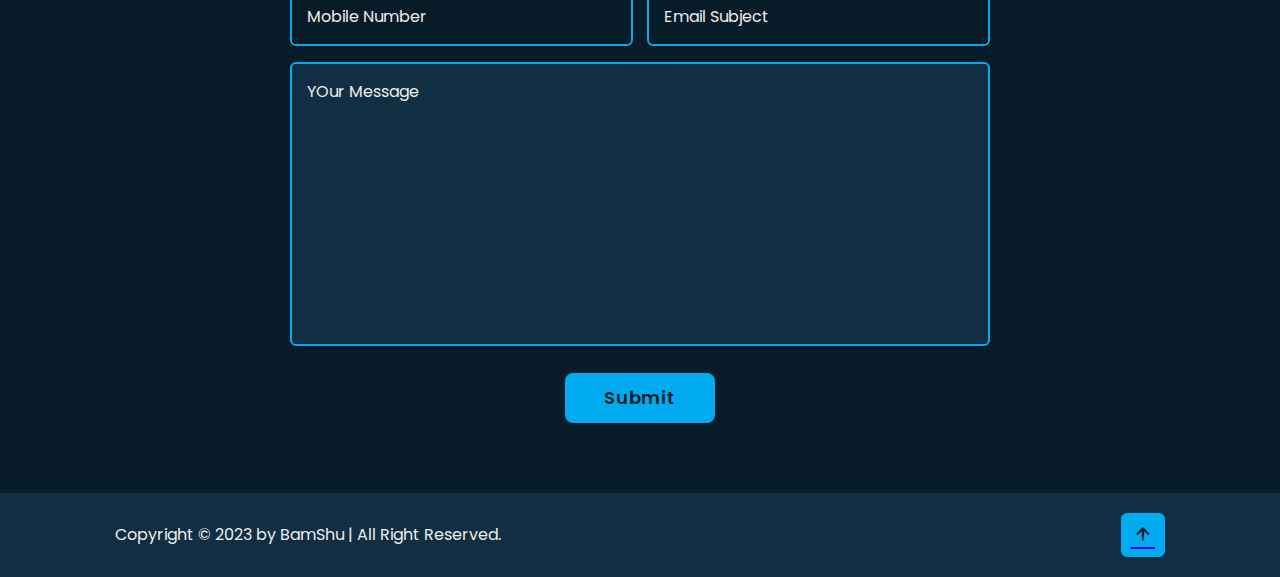
<file: pro.html>
<!DOCTYPE html>
<html lang="en">
<head>
    <meta charset="UTF-8">
    <meta name="viewport" content="width=device-width, initial-scale=1.0">
    
    <title>Document</title>
    <link rel="stylesheet" href="por.css">

    <!-----box icons------>
    <link href='https://unpkg.com/boxicons@2.1.4/css/boxicons.min.css' rel='stylesheet'>
</head>
<body>

    <!--------header design------->
    <header class="header">
        <a href="#" class="logo"> BamShu</a>

        <div class="bx bx-menu" id="menu-icon"></div>

        <nav class="navbar">
            <a href="#home" class="active">Home</a>
            <a href="#about">About</a>
            <a href="#education">Education</a>
            <a href="#skills">Skills</a>
            <a href="#projects"> Projects</a>
            <a href="#contact">Contact</a>

            <span class="active-nav"></span>
        </nav>
    </header>

    <!------home selection design-->
    <section class="home" id="home">
        <div class="home-content">
            <h1>Hi, I'm <span>BamShu</span></h1>
            <div class="text-animate">
                <h3>frontend Developer</h3>
            </div>
            <p>Lorem ipsum dolor sit, amet consectetur adipisicing elit. Numquam quasi ut aliquam beatae sint tempore voluptate voluptatem quam ratione magnam nam soluta voluptas, dignissimos delectus facere dolor voluptatibus eius earum id dolore.</p>

            <div class="btn-box">
                <a href="#" class="btn">Hire Me</a>
                <a href="#" class="btn">Let's Talk</a>
            </div>

            <div class="home-sci">
                <a href="#"><i class='bx bxl-twitter' ></i></a>
                <a href="#"><i class='bx bxl-github'></i></a>
                <a href="#"><i class='bx bxl-linkedin-square'></i></a>
                <a href="#"><i class='bx bxl-instagram'></i></a>
            </div>
        </div>
        
        <div class="home-imgHover"></div>

    </section>

         <!----------about section desigh---------->
         <section class="about" id="about">
             <h2 class="heading">About <span>Me</span>.</h2>

             <div class="about-img">
                <img src=" pngwing.com.png" alt="Profile Picture">
                <span class="circle-spin"></span>
             </div>
                <div class="about-content">
                    <h3>frontend Developer!</h3>
                    <p>Lorem ipsum dolor sit amet, consectetur adipisicing elit. Possimus incidunt repellendus facere eos voluptas consequatur, architecto eius, numquam molestiae ut fuga necessitatibus dicta autem dignissimos odit accusantium quam commodi asperiores!</p>

                    <div class="btn-box btns">
                        <a href="#" class="btn" >Read More</a>
                    </div>
                </div>
            
         </section>

         <!-- Education section design-- -->
         <section class="education" id="education">
              <h2 class="heading">My <span>Journey</span></h2>

              <div class="education-row">
                <div class="education-column">
                    <h3 class="title">Education</h3>

                    <div class="education-box">
                        <div class="education-content"> 
                        <div class="content">
                            <div class="year"><i class='bx bxs-calendar'></i>2018 - 2019</div>
                            <h3>Master Degree - University</h3>
                            <p>Lorem ipsum dolor sit amet consectetur, adipisicing elit. Id quibusdam, aliquam excepturi at libero aliquid soluta hic blanditiis, sunt ab incidunt! Praesentium, nisi fuga nihil earum porro voluptates fugit qui?</p>
                           </div>
                        </div>

                        <div class="education-content"> 
                            <div class="content">
                                <div class="year"><i class='bx bxs-calendar'></i>2018 - 2019</div>
                                <h3>Master Degree - University</h3>
                                <p>Lorem ipsum dolor sit amet consectetur, adipisicing elit. Id quibusdam, aliquam excepturi at libero aliquid soluta hic blanditiis, sunt ab incidunt! Praesentium, nisi fuga nihil earum porro voluptates fugit qui?</p>
                               </div>
                            </div>

                            <div class="education-content"> 
                                <div class="content">
                                    <div class="year"><i class='bx bxs-calendar'></i>2017 - 2018</div>
                                    <h3>Master Degree - University</h3>
                                    <p>Lorem ipsum dolor sit amet consectetur, adipisicing elit. Id quibusdam, aliquam excepturi at libero aliquid soluta hic blanditiis, sunt ab incidunt! Praesentium, nisi fuga nihil earum porro voluptates fugit qui?</p>
                                   </div>
                                </div>
                    </div>
                </div>

                <div class="education-column">
                    <h3 class="title">Experience</h3>

                    <div class="education-box">
                        <div class="education-content"> 
                        <div class="content">
                            <div class="year"><i class='bx bxs-calendar'></i>2018 - 2019</div>
                            <h3> Developer - Company</h3>
                            <p>Lorem ipsum dolor sit amet consectetur, adipisicing elit. Id quibusdam, aliquam excepturi at libero aliquid soluta hic blanditiis, sunt ab incidunt! Praesentium, nisi fuga nihil earum porro voluptates fugit qui?</p>
                           </div>
                        </div>

                        <div class="education-content"> 
                            <div class="content">
                                <div class="year"><i class='bx bxs-calendar'></i>2018 - 2019</div>
                                <h3>Web Developer - Company</h3>
                                <p>Lorem ipsum dolor sit amet consectetur, adipisicing elit. Id quibusdam, aliquam excepturi at libero aliquid soluta hic blanditiis, sunt ab incidunt! Praesentium, nisi fuga nihil earum porro voluptates fugit qui?</p>
                               </div>
                            </div>

                            <div class="education-content"> 
                                <div class="content">
                                    <div class="year"><i class='bx bxs-calendar'></i>2017 - 2018</div>
                                    <h3> Web Developer - Company</h3>
                                    <p>Lorem ipsum dolor sit amet consectetur, adipisicing elit. Id quibusdam, aliquam excepturi at libero aliquid soluta hic blanditiis, sunt ab incidunt! Praesentium, nisi fuga nihil earum porro voluptates fugit qui?</p>
                                   </div>
                                </div>
                    </div>
                </div>

              </div>
         </section>


         <!-- Skills section design -->

         <section class="skills" id="skills">
            <h2 class="heading"> My <span>Skills</span></h2>

            <div class="skills-row">
                <div class="skills-column">
                    <h3 class="title">Coding Skills</h3>

                    <div class="skills-box">
                        <div class="skills-content">
                            <div class="progress">
                                <h3>HTML <span>90%</span></h3>
                                <div class="bar"> <span></span></div>
                            </div>

                            <div class="progress">
                                <h3>CSS <span>70%</span></h3>
                                <div class="bar"> <span></span></div>
                            </div>

                            <div class="progress">
                                <h3>JAVASCRIPT <span>60%</span></h3>
                                <div class="bar"> <span></span></div>
                            </div>

                            <div class="progress">
                                <h3> REACT<span>30%</span></h3>
                                <div class="bar"> <span></span></div>
                            </div>

                            <div class="progress">
                                <h3> PYTHON <span>10%</span></h3>
                                <div class="bar"> <span></span></div>
                            </div>

                        </div>
                    </div>
                </div>

                <div class="skills-column">
                    <h3 class="title"> Professional Skills</h3>

                    <div class="skills-box">
                        <div class="skills-content">
                            <div class="progress">
                                <h3>Web Design <span>85%</span></h3>
                                <div class="bar"> <span></span></div>
                            </div>

                            <div class="progress">
                                <h3>Web Devlopment <span>92%</span></h3>
                                <div class="bar"> <span></span></div>
                            </div>

                            <div class="progress">
                                <h3> SEO Marketing <span>30%</span></h3>
                                <div class="bar"> <span></span></div>
                            </div>

                            <div class="progress">
                                <h3> Video Editing<span>70%</span></h3>
                                <div class="bar"> <span></span></div>
                            </div>

                            <div class="progress">
                                <h3> Data Analyst <span>20%</span></h3>
                                <div class="bar"> <span></span></div>
                            </div>

                        </div>
                    </div>
                </div>
            </div>
         </section>

        <!-- My project -->
        <section id="projects" class="projects">
            <h2 class="heading">My <span>Projects</span></h2>
            <div class="myproject">
            <div class="project-column">
                <div class="project-box">
                    <img src=" Screenshot (84).png" alt="Project 1" />
                    <p>project2</p>
                </div>
            </div>
            <div class="project-column">
                <div class="project-box">
                    <img src=" Screenshot (116).png" alt="Project 2" />
                    <p>project2</p>
                </div>
            </div>
            <div class="project-column">
                <div class="project-box">
                    <img src="Screenshot (84).png" alt="Project 3" />
                    <p>project2</p>
                </div>
            </div>
            <div class="project-column">
                <div class="project-box">
                    <img src=" Screenshot (84).png" alt="Project 1" />
                    <p>project2</p>
                </div>
                </div>
            <div class="project-column">
                <div class="project-box">
                    <img src=" Screenshot (84).png" alt="Project 1" />
                    <p>project2</p>
                </div>
            </div>
                <div class="project-column">
                    <div class="project-box">
                        <img src=" Screenshot (84).png" alt="Project 1" />
                        <p>project2</p>
                    </div>
                </div>   
                <!-- Add more rows and columns as needed -->
        
            </div>
        </section>
        <!-------- contact section --------->
        <section id="contact" class="contact">

            <h2 class="heading">Contact <span>Me!</span></h2>

            <form action="#">
                <div class="input-box"> 
                <div class="input-field">
                    <input type="text" placeholder="Full Name" required>
                    <span class="focus"></span>
                </div>

                <div class="input-field">
                    <input type="text" placeholder="Email" required>
                    <span class="focus"></span>
                </div>
            </div>
                
                <div class="input-box"> 
                    <div class="input-field">
                        <input type="number" placeholder="Mobile Number" required>
                        <span class="focus"></span>
                    </div>
    
                    <div class="input-field">
                        <input type="text" placeholder="Email Subject" required>
                        <span class="focus"></span>
                    </div>
                </div>

                <div class="textarea-field">
                    <textarea name="" id="" cols="30" rows="10" placeholder="YOur Message"></textarea>
                    <span class="focus"></span>
                </div>

                    <div class="btn-box btns">
                        <button type="submit" class="btn">Submit</button>
                    </div>
                 
            </form>
         </section>

         <!-- footer design -->

         <footer class="footer">
            <div class="footer-text">
                <p>Copyright &copy; 2023 by BamShu | All Right Reserved.</p>
            </div>

            <div class="footer-iconTop">
                <a href="#"><i class='bx bx-up-arrow-alt'></i></a>
            </div>
         </footer>

    <script src="por.js"></script>
</body>
</html>
</file>
<file: por.css>
@import url('https://fonts.googleapis.com/css2?family=Inter:wght@300;400;600;700;800&family=Poppins:wght@300;400;500;600;700;800;900&display=swap');
 

  *{
    margin: 0;
    padding: 0;
    box-sizing: border-box;
    text-emphasis: none;
    border: none;
    outline: none;
    scroll-behavior: smooth;
    font-family: 'poppins', sans-serif;
  }

  :root{
    --bg-color:#081b29;
    --text-color: #ededed;
    --second-bg-color:#112e42;
    --main-color:#00abf0;
  }

  html {
    font-size: 62.5%;
    overflow-x: hidden;
  }

  body{
    background: var(--bg-color);
    color: var(--text-color);
  }

  .header{
    position: fixed;
    top: 0;
    left: 0;
    width: 100%;
    padding: 2rem 9%;
    background: var(--bg-color);
    display: flex;
    justify-content: space-between;
    align-items: center;
    z-index: 100;
    transition: .3s;
  }

  .header.sticky{
    background:  yellowgreen;
  }

  .logo{
    font-size: 2.5rem;
    color: var(--text-color);
    font-weight: 600;
  }

  .navbar a{
    font-size: 1.7rem;
    color: var(--text-color);
    font-weight: 500;
    margin-left: 3.5rem;
    transition: .3s;
  }

  .navbar a:hover,
  .navbar a.active{
    color:var(--main-color);
  }

  #menu-icon{
    font: 3.6rem;
    color: var(--text-color);
    cursor: pointer;
    display: none;
  }

section{
    min-height:100vh ;
    padding: 10rem 9% 2rem;
}

.home{
    display: flex;
    align-items: center;
    padding: 09%;
    background: url('klipartz.com.png')no-repeat;
    background-size:30% 80%;
    background-position: right;
    margin-right: 10%;
    /* background-size: cover;
    background-position: center; */
}

.home-content{
  max-width: 60rem;
  z-index: 99;
}

.home-content h1{
  font-size: 5.6rem;
  font-weight: 700;
  line-height: 1.3;
}

.home-content h1 span{
  color: var(--text-color);
}

.home-content .text-animate{
  position: relative;
  width: 32.8rem;
}

.home-content .text-animate h3{
  font-size: 3.2rem;
  font-weight: 700;
  color: transparent;
  -webkit-text-stroke: .7px var(--main-color);
  background-image:linear-gradient( var(--main-color), var(--main-color)) ;
  background-repeat: no-repeat;
  -webkit-background-clip: text;
  background-position: -33rem 0;
  animation: homeBgText 6s linear infinite;
  animation-delay: 2s;
}

.home-content .text-animate h3::before{
  content: '';
  position: absolute;
  top: 0;
  left: 0;
  width: 0;
  height: 100%;
  /* background: var(--main-color); */
  border-right: 2px solid var(--main-color);
  z-index: -1;
  animation: homeCursorText 6s linear infinite;
  animation-delay: 2s;
  /* transition: .5s; */
}

.home-content p{
  margin :2rem 0 4rem;
  font-size: 1.6rem;
  flex-wrap: wrap;
}

.btn-box{
  position: relative;
  display: flex;
  justify-content: space-between;
  width: 34.5rem;
  height: 5rem;
}

.btn-box .btn{
  position: relative;
  display: inline-flex;
  justify-content: center;
  align-items: center;
  width: 15rem;
  height: 100%;
  background: var(--main-color);
  border: .2rem solid var(--main-color);
  border-radius: .8rem;
  font-size: 1.8rem;
  font-weight: 600;
  letter-spacing: .08rem;
  color: var(--bg-color);
  z-index: 1;
  overflow: hidden;
  transition: .5s;
}

.btn-box .btn:hover{
  color: var(--main-color);
}

.btn-box .btn:nth-child(2){
  background: transparent;
  color: var(--main-color);
}

.btn-box .btn:nth-child(2):hover{
  color: var(--bg-color);
}

.btn-box .btn:nth-child(2)::before{
  background: var(--main-color);
}

.btn-box .btn::before {
  content: '';
  position: absolute;
  top: 0;
  left: 0;
  width: 0;
  height: 100%;
  background: var(--bg-color);
  z-index: -1;
  transition: .5s;
}

.btn-box .btn:hover::before{
  width: 100%;
}

.home-sci{
  position: absolute;
  bottom: 4rem;
  width: 32rem;
  display: flex;
  justify-content: space-between;
}

.home-sci a{
  position: relative;
  display: inline-flex;
  justify-content: center;
  align-items: center;
  width: 40px;
  height: 40px;
  background: transparent;
  border: .2rem solid var(--main-color);
  border-radius: 50%;
  font-size: 24px;
  color: var(--main-color);
  overflow: hidden;
  z-index: 1;
  transition: .5s;
}

.home-sci a:hover{
  color: var(--bg-color);
}

.home-sci a::before{
  content: '';
  position: absolute;
  top: 0;
  left: 0;
  width: 0;
  height: 100%;
  background: var(--main-color);
  z-index: -1;
  transition: .5s;
}

.home-sci a:hover::before{
  width: 100%;
}

.home-imgHover{
  position: absolute;
  top: 0;
  right: 0;
  width: 45%;
  height: 100%;
  background:transparent;
  transition: 1s;
}

.home-imgHover:hover{
  background: var(--bg-color);
  opacity: 0.8;
}

.about{
  display: flex;
  justify-content: center;
  align-items: center;
  flex-direction: column;
  gap: 2rem;
  background: var(--second-bg-color);
  padding-bottom: 6rem;
}

.heading{
  font-size:5rem ;
  margin-bottom: 3rem;
  text-align: center;
}

span{
  color: var(--main-color);
}

.about-img{
  position: relative;
  width: 25rem;
  height: 25rem;
  border-radius: 50%;
  display: flex;
  justify-content: center;
  align-items: center;
}

.about-img img{
  width: 90%;
  border-radius: 50%;
  border: .2rem solid var(--main-color);
}

.about-img .circle-spin{
  position: absolute;
  top: 50%;
  left: 50%;
  transform: translate(-50%, -50%) rotate(0);
  width: 100%;
  height: 100%;
  border-radius: 50%;
  border-top: .2rem solid var(--second-bg-color);
  border-bottom: .2rem solid var(--second-bg-color);
  border-left: .2rem solid var(--main-color);
  border-right:.2rem solid var(--main-color) ;
}

.about-content{
  text-align: center;
}

.about-content h3{
  font-size: 2.6rem;
}

.about-content p{
  font-size: 1.6rem;
  margin: 2rem 0 3rem;
}

.btn-box.btns{
  display: inline-block;
  width: 15rem;
}

.btn-box.btns a::before{
  background: var(--second-bg-color);
}

.education{
  display: flex;
  justify-content: center;
  align-items: center;
  flex-direction: column;
  min-height: auto;
  padding-bottom: 5rem;
}

.education .education-row {
  display: flex;
  flex-wrap: wrap;
  gap: 5rem;
}

.education-row .education-column{
  flex: 1 1 40rem;
  
}

.education-column .title{
  font-size: 2.5rem;
  margin: 0 0 1.5rem 2rem;
}

.education-column .education-box{
  border-left: .2rem solid var(--main-color);
}

.education-box .education-content{
  position: relative;
  padding-left: 2rem;
}

.education-box .education-content::before{
  content: '';
  position:absolute ;
  top: 0;
  left: -1.1rem;
  width: 2rem;
  height: 2rem;
  background: var(--main-color);
  border-radius: 50%;
}

.education-content .content{
  position: relative;
  padding: 1.5rem;
  border: .2rem solid var(--main-color);
  border-radius: .6rem;
  margin-bottom: 3rem;
}

.education-content .content::before{
  content: '';
  position:absolute ;
  top: 0;
  left: 0;
  width: 0;
  height: 100%;
  background: var(--second-bg-color);
  z-index: -1;
  transition: .5s;
}

.education-content .content:hover::before{
  width: 100%;
}

.education-content .content .year{
  font-size: 2rem;
  color: var(--main-color);
  padding-bottom: .5rem;
}

.education-content .content .year{
  padding-right: .5rem;
}

.education-content .content h3{
  font-size: 2rem;
}

.education-content .content p{
  font-size: 1.6rem;
  padding-top: .5rem;
}

.skills{
  min-height: auto;
  padding-bottom: 7rem;
  background: var(--second-bg-color);
}

.skills .skills-row{
  display: flex;
  flex-wrap: wrap;
  gap: 5rem;
}

.skills-row .skills-column{
  flex:  1 1 40rem;
}

.skills-column .title{
  font-size: 2rem;
  margin: 0 0 1.5rem;
}

.skills-box .skills-content{
  position: relative;
  border: .2rem;
  border-radius: .6rem;
  padding: .5rem 1.5rem;
  z-index: 1;
  overflow: hidden;
}

.skills-box .skills-content::before{
  content: '';
  position:absolute ;
  top: 0;
  left: 0;
  width: 0;
  height: 100%;
  background: var(--bg-color);
  z-index: -1;
  transition: .5s;
}

.skills-box .skills-content:hover::before{
  width: 100%;
}

.skills-content .progress{
  padding: 1rem 0;
}

.skills-content .progress h3{
  font-size: 1.6rem;
  display: flex;
  justify-content: space-between;
}

.skills-content .progress h3 span{
  color: var(--text-color);
}

.skills-content .progress .bar{
  height: 2.5rem;
  border-radius: .6rem;
  border: .2rem solid var(--main-color);
  padding: .5rem;
  margin: 1rem 0;
}

.skills-content .progress .bar span{
  display: block;
  height: 100%;
  border-radius: .5rem;
  background: var(--main-color);
}

.skills-column:nth-child(1) .skills-content .progress:nth-child(1) .bar span{
  width: 90%;
}

.skills-column:nth-child(1) .skills-content .progress:nth-child(2) .bar span{
  width: 70%;
}

.skills-column:nth-child(1) .skills-content .progress:nth-child(3) .bar span{
  width: 60%;
}

.skills-column:nth-child(1) .skills-content .progress:nth-child(4) .bar span{
  width: 30%;
}

.skills-column:nth-child(1) .skills-content .progress:nth-child(5) .bar span{
  width: 10%;
}

.skills-column:nth-child(2) .skills-content .progress:nth-child(1) .bar span{
  width: 85%;
}

.skills-column:nth-child(2) .skills-content .progress:nth-child(2) .bar span{
  width: 92%;
}

.skills-column:nth-child(2) .skills-content .progress:nth-child(3) .bar span{
  width: 30%;
}

.skills-column:nth-child(2) .skills-content .progress:nth-child(4) .bar span{
  width: 70%;
}

.skills-column:nth-child(2) .skills-content .progress:nth-child(5) .bar span{
  width: 20%;
}

.projects {
  max-width: 12000px;
  padding-bottom: 7rem;
  margin: 0 auto;
  /* padding: 20px; */
  border-radius: .6rem;
}

.myproject {
  display: flex;
  flex-wrap: wrap;
  justify-content: space-between;
}

.project-column {
  flex: 0 1 calc(33.33% - 30px);
  margin-bottom: 20px;
  box-sizing: border-box;
}

.project-box {
  position: relative;
  border-radius: 8px;
  box-shadow: 0 4px 8px rgba( 44, 171, 0, 0.3);
  transition: background-color 0.3s ease-in-out;
  overflow: hidden;
  margin-bottom: 32px;
}

.project-box::before {
  content: '';
  position: absolute;
  top: 0;
  left: -100%;
  width: 100%;
  height: 100%;
  background: var(--second-bg-color); /* Light color for the hover effect */
  transition: left 0.5s ease-in-out;
  z-index: -1;
}

.project-box:hover::before {
  left: 0;
}

.project-box img {
  width: 100%;
  height: auto;
  display: block;
  border-radius: 8px;
  box-shadow: 0 4px 8px rgba(44, 171, 0, 0.5) ;
}

.project-box p{
  text-align: center;
  font-size: 24px;
  display: block;
  margin-block-start: 1em;
  margin-block-end: 1em;
  margin-inline-start: 0px;
  margin-inline-end: 0px;
  color: var(--text-color);
}

/* Media queries for responsive layout */

@media (max-width: 1200px) {
  .project-column {
    flex: 0 1 calc(50% - 20px);
  }
}

@media (max-width: 767px) {
  .project-column {
    flex: 0 1 calc(100% - 20px);
  }
}

.contact{
  min-height: auto;
  padding-bottom: 7rem;
}

.contact form{
  max-width: 70rem;
  margin: 0 auto;
  text-align: center;
}

.contact form .input-box{
  position: relative;
  display: flex;
  justify-content: space-between;
  flex-wrap: wrap;
}

.contact form .input-box .input-field{
  position: relative;
  width: 49%;
  margin: .8rem 0;
}

.contact form .input-box .input-field input,
.contact form .textarea-field textarea{
  width: 100%;
  height: 100%;
  padding: 1.5rem;
  font-size: 1.6rem;
  color: var(--text-color);
  background: transparent;
  border-radius: .6rem;
  border: .2rem solid var(--main-color);
}

.contact form .input-box .input-field input::placeholder,
.contact form .textarea-field textarea::placeholder{
  color: var(--text-color);
}

.contact form .focus{
  position:absolute ;
  top: 0;
  left: 0;
  width: 0;
  height: 100%;
  background: var(--second-bg-color);
  border-radius: .6rem;
  z-index: -1;
  transition: .5s;
}

.contact form .input-box .input-field input:focus~.focus,
.contact form .input-box .input-field input:valid~.focus
.contact form .textarea-field textarea:focus~.focus,
.contact form .textarea-field textarea:valid~.focus{
  width: 100%;
}

.contact form .textarea-field{
  position: relative;
  margin: .8rem 0 2.7rem;
  display: flex;
}

.contact form .textarea-field textarea{
  resize: none;
}

.contact form .btn-box.btns .btn{
  cursor: pointer;
}

.footer{
  display: flex;
  justify-content: space-between;
  align-items: center;
  flex-wrap: wrap;
  padding: 2rem 9%;
  background: var(--second-bg-color);
}

.footer-text p{
  font-size: 1.6rem;
}

.footer-iconTop a{
  position: relative;
  display: inline-flex;
  justify-content: center;
  align-items: center;
  padding: .8rem;
  background: var(--main-color);
  border: .2rem solid var(--main-color);
  border-radius: .6rem;
  z-index: 1;
  overflow: hidden;
}

.footer-iconTop a::before{
  content: '';
  position:absolute ;
  top: 0;
  left: 0;
  width: 0;
  height: 100%;
  background: var(--bg-color);
  z-index: -1;
  transition: .5s;
}

.footer-iconTop a:hover::before{
  width: 100%;
}

.footer-iconTop a i{
  font-size: 2.4rem;
  color: var(--bg-color);
  transition: .5s;
}

.footer-iconTop a:hover i{
  color: var(--main-color);
}


/* breakpoints */
@media (max-width : 1200px){
  html {
    font-size: 55%;
  }
}

@media (max-width: 991px){
  .header{
    padding: 2rem 4%;
  }

  section{
    padding: 10rem 4% 2rem;
  }

  .home{
    padding: 0 4%;
  }

  .footer{
    padding: 2rem 4%;
  }
}

@media (max-width: 991px){
  .header{
    background: var(--bg-color);
  }

  #menu-icon{
    display: block;
    font-size: 4rem;
  }

  .navbar {
    position: absolute;
    top: 100%;
    left: -100%;
    width: 100%;
    padding: 1rem 4%;
    background: var(--main-color);
    box-shadow: 0.5rem 1rem rgba(0, 0 , 0, .2);
    transition: .25s ease;
    z-index: 1;
    transition-delay: .25s;
  }

  .navbar.active{
    left: 0;
    transition-delay: 0s;
  }

  .navbar .active-nav{
    position: absolute;
    top: 0%;
    left: -100%;
    width: 100%;
    height: 100%;
    padding: 1rem 4%;
    background: var(--bg-color);
    border-top: .1rem solid rgba(0, 0 , 0, .2);
    z-index: -1;
    transition: .25 ease;
    transition-delay: 0s;
  }

  .navbar.active .active-nav{
    left: 0;
    transition-delay: .25s;
  }
  
  .navbar a {
    display: block;
    font-size: 2rem;
    margin: 3rem 0;
    transform: translateX(-20rem);
    transition: .25s ease;
    transition-delay: 0s;
  }

  .navbar.active a {
    transform: translateX(0);
    transition-delay: .25s;
  }

  .home-imgHover{
    pointer-events: none;
    background: var(--bg-color);
    opacity: .6;
  }
}

@media (max-width: 520px){
  html{
    font-size: 50%;
  }

  .home-content h1{
    display: flex ;
    flex-direction: column;
  }

  .home-sci{
    width: 160px;
  }

  .home-scim a {
    width: 38px;
    height: 38px;
  }
}

@media (max-width: 426px){
  .home-content h1 {
    font-size: 5.2rem;
  }

  .home-content .home-sci a{
    font-size: 18px;
    margin: 4px;
  }

  .education{
    padding: 10rem 4% 5rem 5%;
  }

  .contact form .input-box .input-field{
    width: 100%;
  }

  .footer{
    flex-direction: column-reverse;
  }

  .footer p{
    margin-top: 2rem;
    text-align: center;
  }
}

@media (max-width: 371px){
  .home{
    justify-content: center;
  }

  .home-content{
    display: flex;
    align-items: center;
    flex-direction: column;
    text-align: center;
  }
  
  .home-content .home-sci a{
    font-size: 15px;
    margin: 4px;
  }

  .home-content h1{
    font-size: 5rem;
  }
}


/* keyframes animations */
@keyframes homeBgText{
  0%,
  10%,
  100%{
    background-position: -33rem 0;
  }

  65%{
    background-position: 0 0;
  }
}

@keyframes homeCursorText {
  0%, 10%, 100% {
    width: 0;
  }

  65%, 78%, 85% {
    width: 100%;
    opacity: 1;
  }

  75%, 81% {
    opacity: 0;
  }
}
</file>
